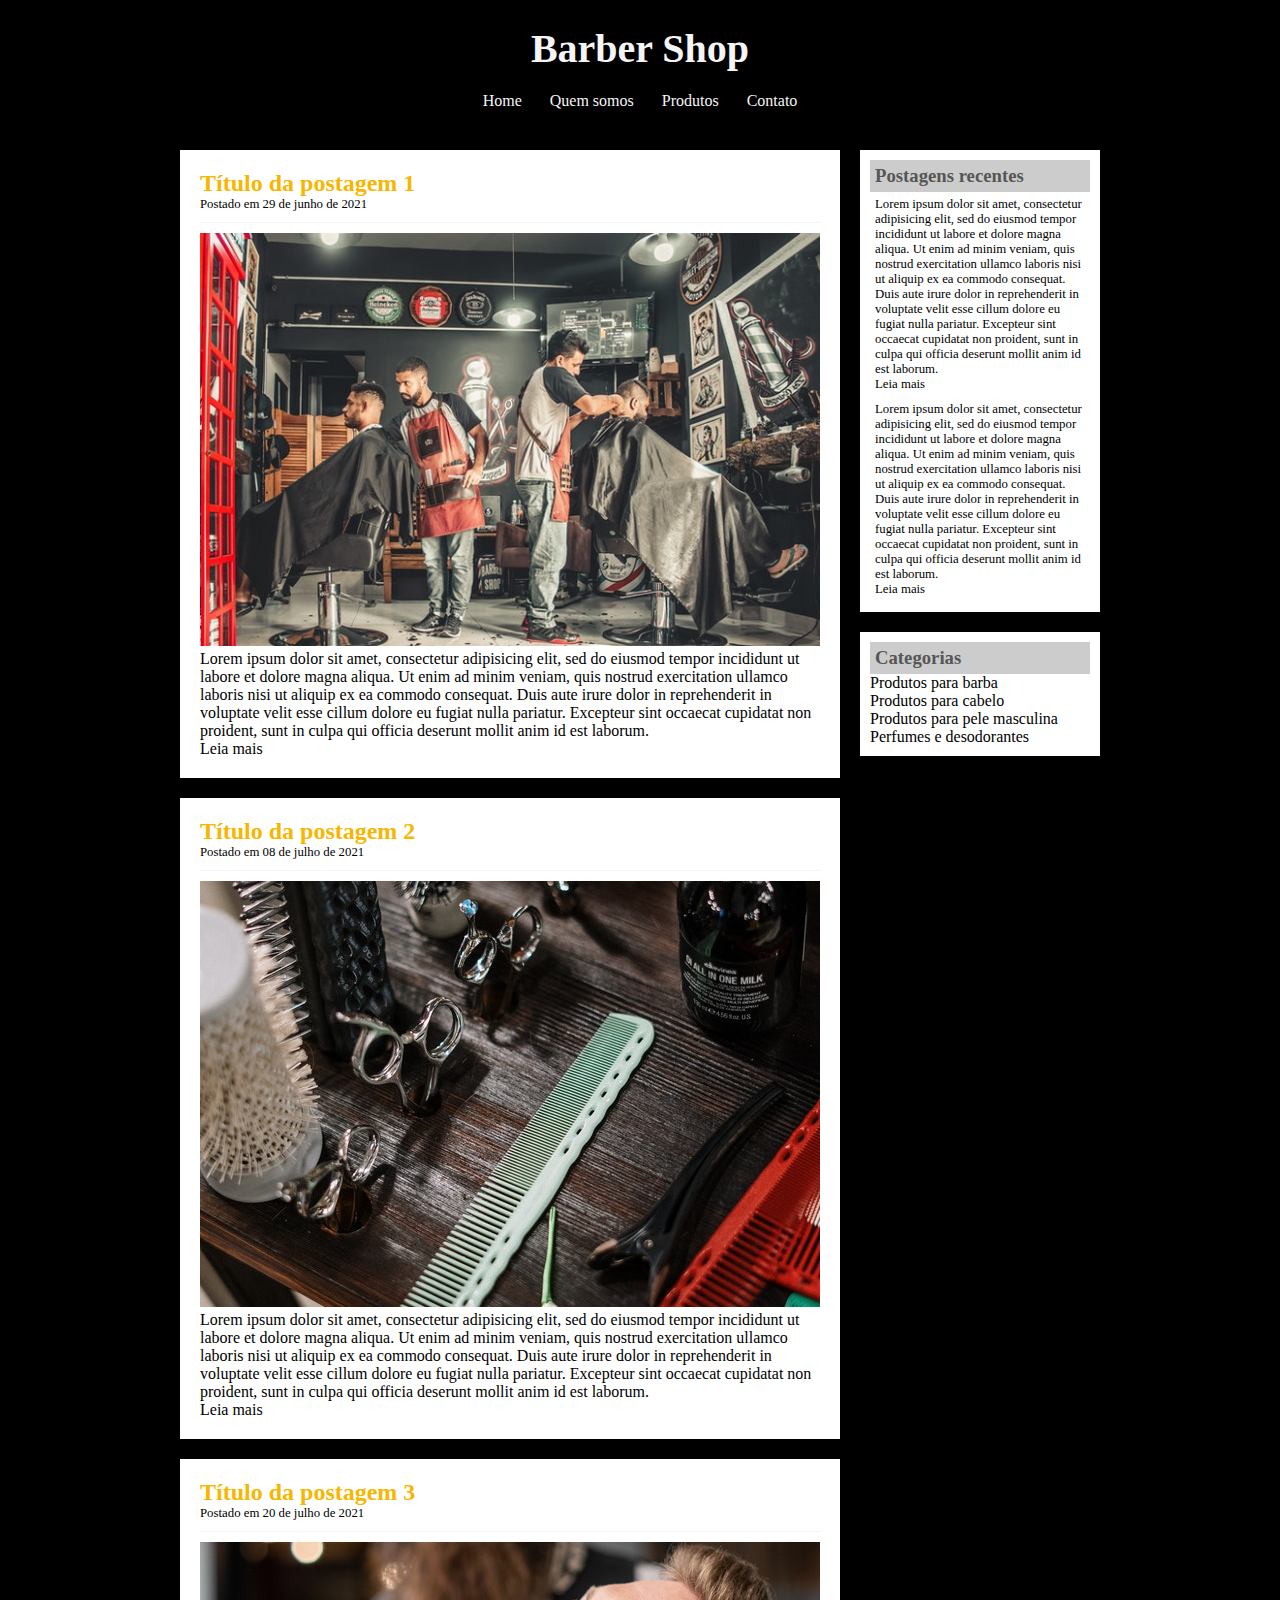
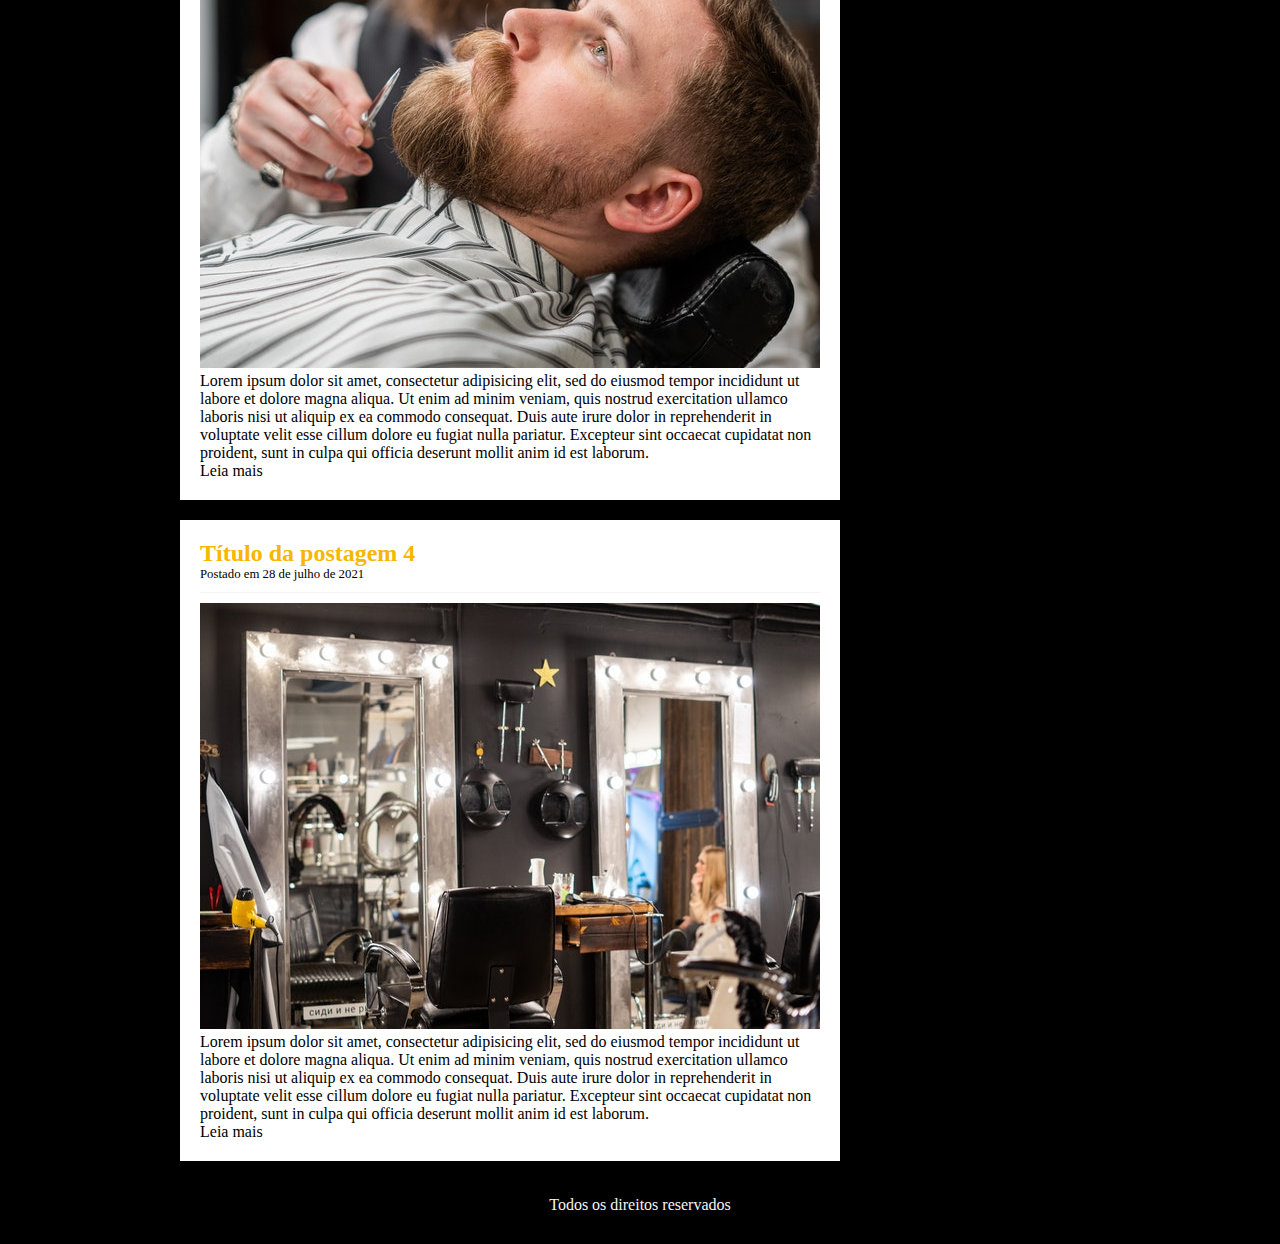
<file: index.html>
<!DOCTYPE html>
<html lang="pt-br">
    <head>
        <meta charset="UTF-8">
        <link rel="stylesheet" href="css/estilo.css">
        <meta http-equiv="X-UA-Compatible" content="IE=edge">
        <meta name="viewport" content="width=device-width, initial-scale=1.0">
        <title>Barber Shop - Seu novo visual em nossas mãos </title>
    </head>        
    <body> 

        <div id="area_cabecalho"> <!--inicio area cabecalho-->

            <div id="area_logo">
                <h1><span class="branco">Barber Shop</span></h1>
            </div>

            <div id="area_menu">   
                <a href="">Home</a>
                <a href="quemsomos.html">Quem somos</a>
                <a href="produtos.html">Produtos</a>                
                <a href="contato.html">Contato</a>
            </div>  

        </div><!--fim area cabecalho-->

        <div id="area_principal"> <!--inicio area principal--> 

            <div id="area_postagens"> <!--inicio area postagens-->

                <div class="postagem"> <!--abertura da postagem-->

                    <h2>Título da postagem 1</h2>
                    <span class="data_postagem">Postado em 29 de junho de 2021</span>

                    <img width="620px" src="imagens/barbearia1.jpg">

                    <p>
                        Lorem ipsum dolor sit amet, consectetur adipisicing elit, sed do eiusmod
                        tempor incididunt ut labore et dolore magna aliqua. Ut enim ad minim veniam,
                        quis nostrud exercitation ullamco laboris nisi ut aliquip ex ea commodo
                        consequat. Duis aute irure dolor in reprehenderit in voluptate velit esse
                        cillum dolore eu fugiat nulla pariatur. Excepteur sint occaecat cupidatat non
                        proident, sunt in culpa qui officia deserunt mollit anim id est laborum.
                    </p>
                    <a href="">Leia mais</a>                   
                </div>  <!--fim da postagem-->

                <div class="postagem"> <!--abertura da postagem-->

                    <h2>Título da postagem 2</h2>
                    <span class="data_postagem">Postado em 08 de julho de 2021</span>

                    <img width="620px" src="imagens/barbearia2.jpg">

                    <p>
                        Lorem ipsum dolor sit amet, consectetur adipisicing elit, sed do eiusmod
                        tempor incididunt ut labore et dolore magna aliqua. Ut enim ad minim veniam,
                        quis nostrud exercitation ullamco laboris nisi ut aliquip ex ea commodo
                        consequat. Duis aute irure dolor in reprehenderit in voluptate velit esse
                        cillum dolore eu fugiat nulla pariatur. Excepteur sint occaecat cupidatat non
                        proident, sunt in culpa qui officia deserunt mollit anim id est laborum.
                    </p>
                    <a href="">Leia mais</a>                   
                </div>  <!--fim da postagem-->

                <div class="postagem"> <!--abertura da postagem-->

                    <h2>Título da postagem 3</h2>
                    <span class="data_postagem">Postado em 20 de julho de 2021</span>

                    <img width="620px" src="imagens/barbearia3.jpg">

                    <p>
                        Lorem ipsum dolor sit amet, consectetur adipisicing elit, sed do eiusmod
                        tempor incididunt ut labore et dolore magna aliqua. Ut enim ad minim veniam,
                        quis nostrud exercitation ullamco laboris nisi ut aliquip ex ea commodo
                        consequat. Duis aute irure dolor in reprehenderit in voluptate velit esse
                        cillum dolore eu fugiat nulla pariatur. Excepteur sint occaecat cupidatat non
                        proident, sunt in culpa qui officia deserunt mollit anim id est laborum.
                    </p>
                    <a href="">Leia mais</a>                   
                </div>  <!--fim da postagem-->

                <div class="postagem"> <!--abertura da postagem-->

                    <h2>Título da postagem 4</h2>
                    <span class="data_postagem">Postado em 28 de julho de 2021</span>

                    <img width="620px" src="imagens/barbearia4.jpg">

                    <p>
                        Lorem ipsum dolor sit amet, consectetur adipisicing elit, sed do eiusmod
                        tempor incididunt ut labore et dolore magna aliqua. Ut enim ad minim veniam,
                        quis nostrud exercitation ullamco laboris nisi ut aliquip ex ea commodo
                        consequat. Duis aute irure dolor in reprehenderit in voluptate velit esse
                        cillum dolore eu fugiat nulla pariatur. Excepteur sint occaecat cupidatat non
                        proident, sunt in culpa qui officia deserunt mollit anim id est laborum.
                    </p>
                    <a href="">Leia mais</a>                   
                </div>  <!--fim da postagem-->

            </div><!--fim area postagens-->

            <div id="area_lateral"> <!--inicio da area de menu lateral-->

                <div class="conteudo_lateral"> <!--inicio conteudo lateral-->

                    <h3>Postagens recentes</h3>

                    <div class="postagem_lateral">
                        <p>
                            Lorem ipsum dolor sit amet, consectetur adipisicing elit, sed do eiusmod
                            tempor incididunt ut labore et dolore magna aliqua. Ut enim ad minim veniam,
                            quis nostrud exercitation ullamco laboris nisi ut aliquip ex ea commodo
                            consequat. Duis aute irure dolor in reprehenderit in voluptate velit esse
                            cillum dolore eu fugiat nulla pariatur. Excepteur sint occaecat cupidatat non
                            proident, sunt in culpa qui officia deserunt mollit anim id est laborum.
                        </p>
                        <a href="">Leia mais</a>
                    </div>


                    <div class="postagem_lateral">
                        <p>
                            Lorem ipsum dolor sit amet, consectetur adipisicing elit, sed do eiusmod
                            tempor incididunt ut labore et dolore magna aliqua. Ut enim ad minim veniam,
                            quis nostrud exercitation ullamco laboris nisi ut aliquip ex ea commodo
                            consequat. Duis aute irure dolor in reprehenderit in voluptate velit esse
                            cillum dolore eu fugiat nulla pariatur. Excepteur sint occaecat cupidatat non
                            proident, sunt in culpa qui officia deserunt mollit anim id est laborum.
                        </p>
                        <a href="">Leia mais</a>
                    </div>                    
                </div> <!--fim conteudo lateral-->

                <div class="conteudo_lateral"> <!--inicio conteudo lateral-->

                    <h3>Categorias</h3>

                    <a href="">Produtos para barba</a><br>

                    <a href="">Produtos para cabelo</a><br>

                    <a href="">Produtos para pele masculina</a><br>

                    <a href="">Perfumes e desodorantes</a><br>
                    
                </div> <!--fim conteudo lateral-->

                
            </div> <!--fim da area de menu lateral-->

            <div id="rodape">Todos os direitos reservados</div>

        </div> <!--fim area principal-->

    </body>
</html>
</file>
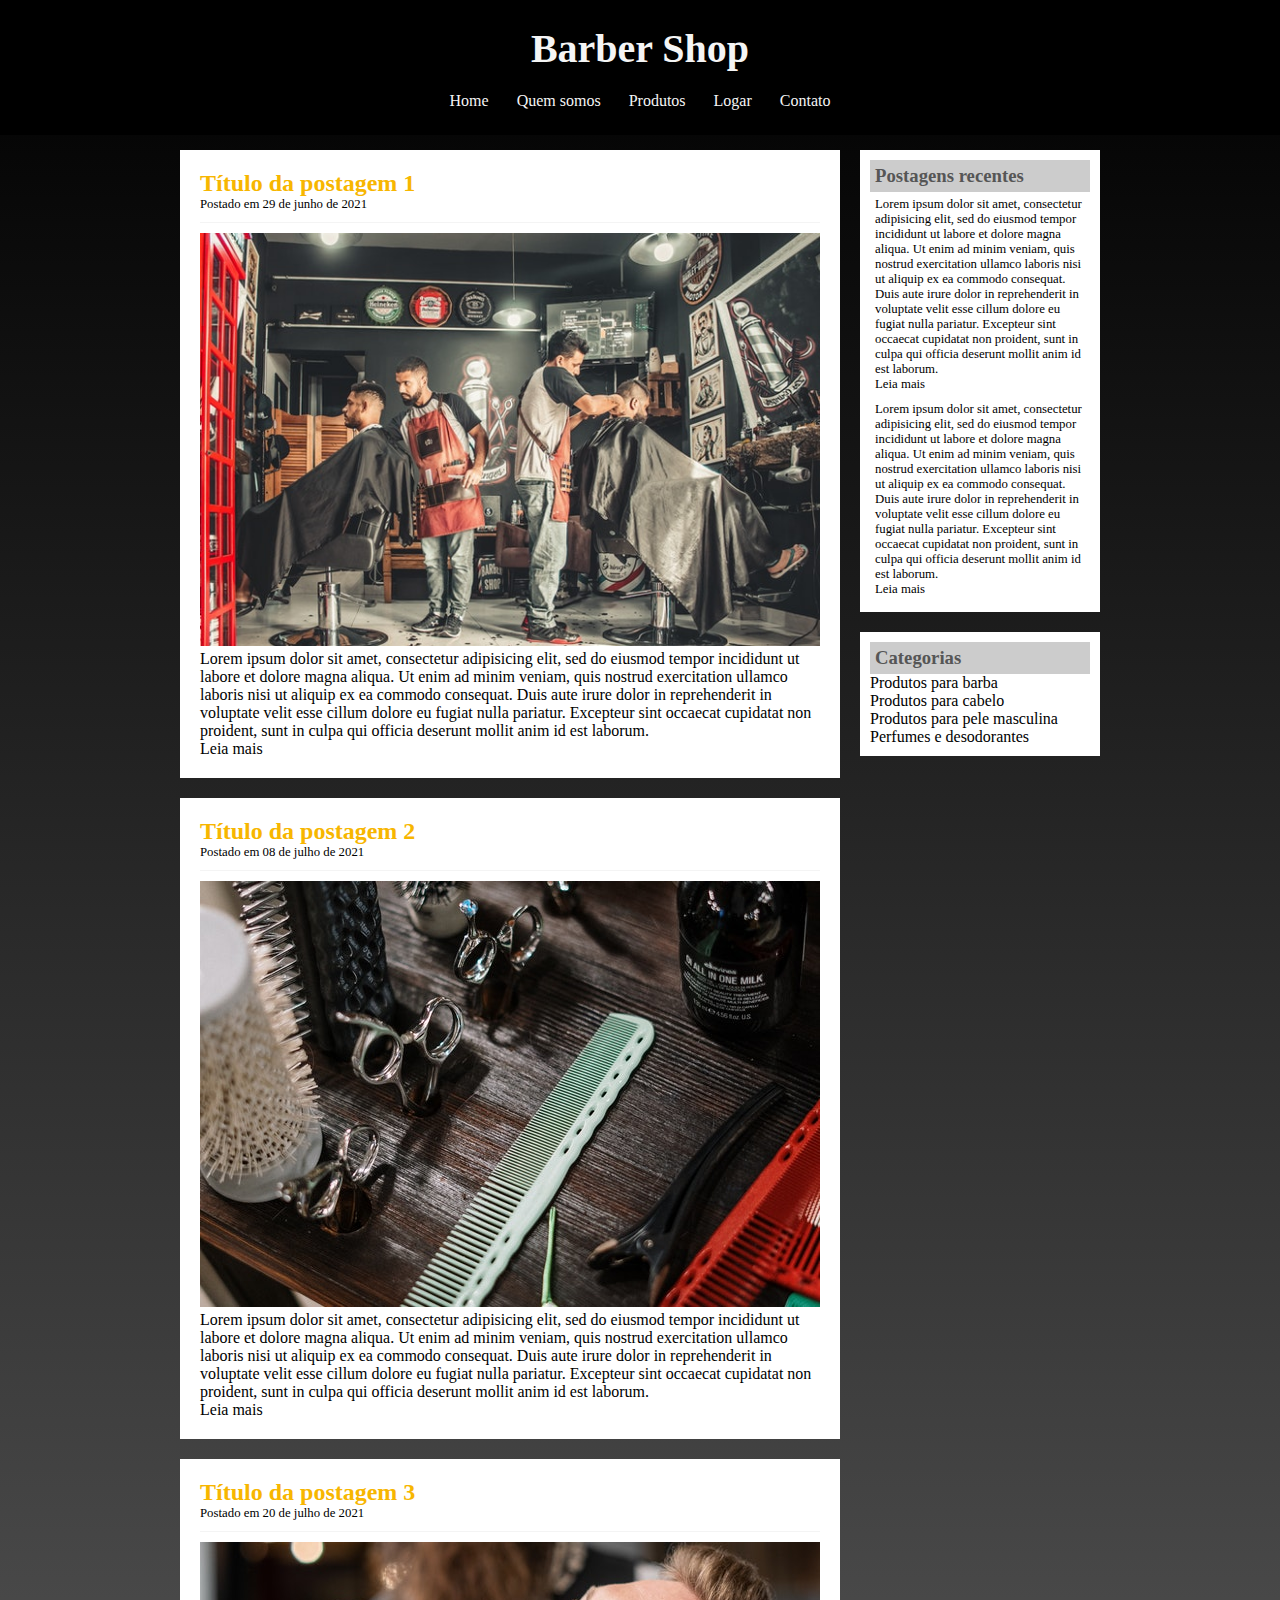
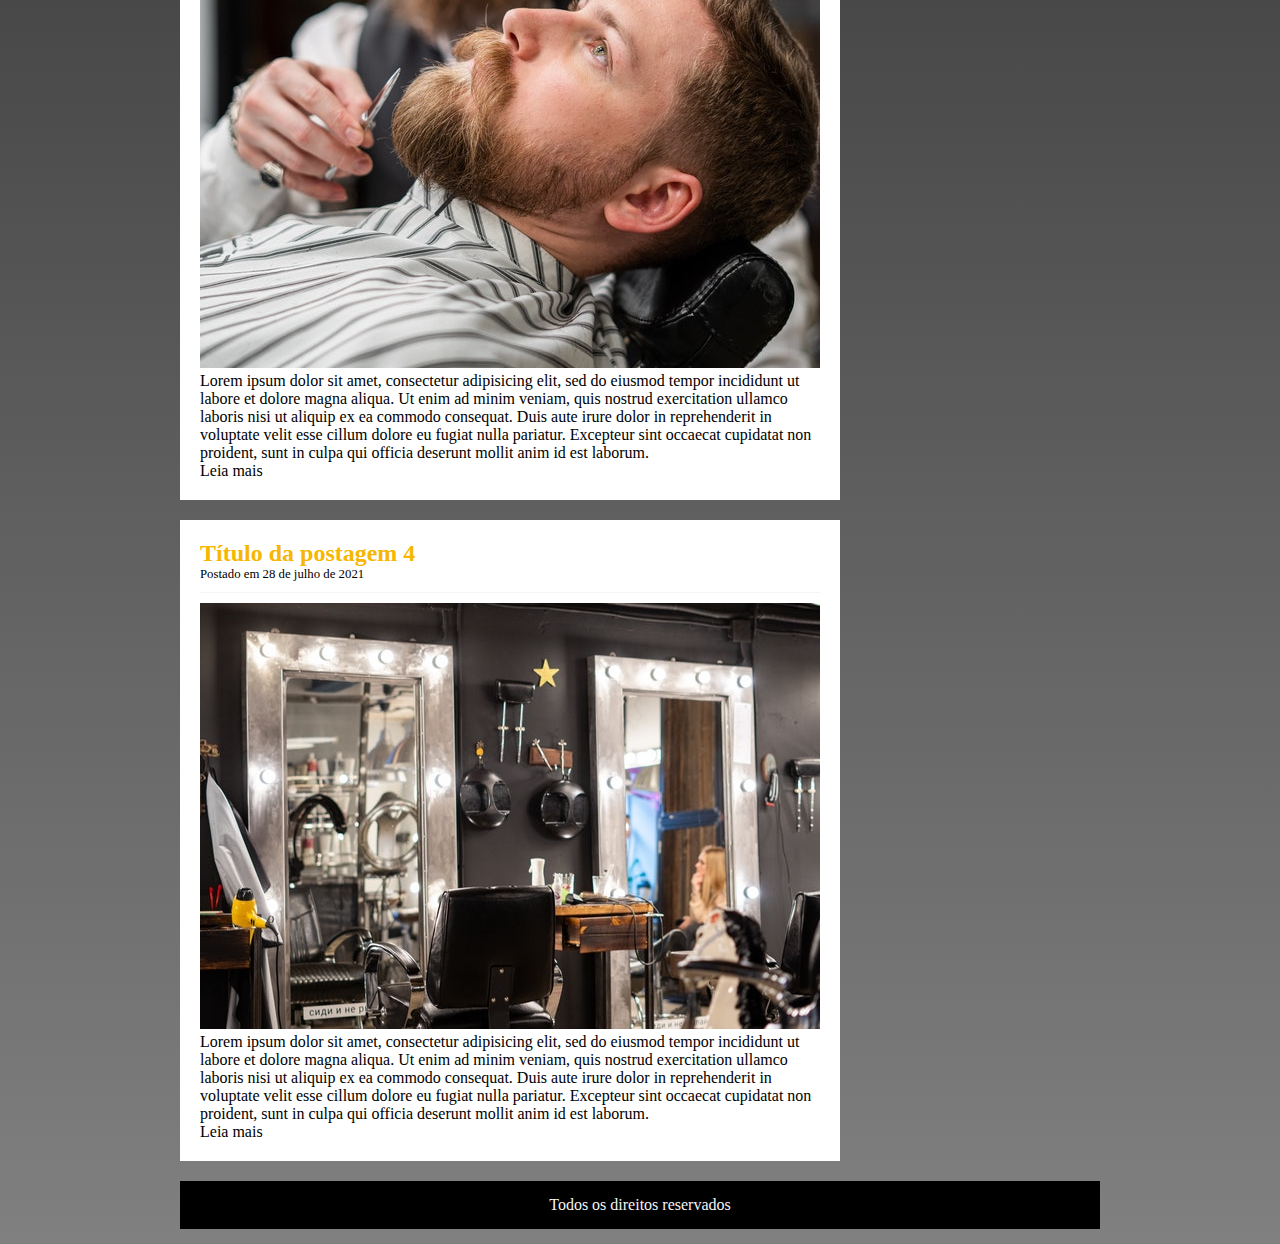
<file: barber_shop/index.html>
<!DOCTYPE html>
<html lang="pt-br">
    <head>
        <meta charset="UTF-8">
        <link rel="stylesheet" href="css/estilo.css">
        <meta http-equiv="X-UA-Compatible" content="IE=edge">
        <meta name="viewport" content="width=device-width, initial-scale=1.0">
        <title>Barber Shop - Seu novo visual em nossas mãos </title>
    </head>        
    <body> 

        <div id="area_cabecalho"> <!--inicio area cabecalho-->

            <div id="area_logo">
                <h1><span class="branco">Barber Shop</span></h1>
            </div>

            <div id="area_menu">   
                <a href="">Home</a>
                <a href="quemsomos.html">Quem somos</a>
                <a href="produtos.html">Produtos</a>
                <a href="logar.html">Logar</a>
                <a href="contato.html">Contato</a>
            </div>  

        </div><!--fim area cabecalho-->

        <div id="area_principal"> <!--inicio area principal--> 

            <div id="area_postagens"> <!--inicio area postagens-->

                <div class="postagem"> <!--abertura da postagem-->

                    <h2>Título da postagem 1</h2>
                    <span class="data_postagem">Postado em 29 de junho de 2021</span>

                    <img width="620px" src="imagens/barbearia1.jpg">

                    <p>
                        Lorem ipsum dolor sit amet, consectetur adipisicing elit, sed do eiusmod
                        tempor incididunt ut labore et dolore magna aliqua. Ut enim ad minim veniam,
                        quis nostrud exercitation ullamco laboris nisi ut aliquip ex ea commodo
                        consequat. Duis aute irure dolor in reprehenderit in voluptate velit esse
                        cillum dolore eu fugiat nulla pariatur. Excepteur sint occaecat cupidatat non
                        proident, sunt in culpa qui officia deserunt mollit anim id est laborum.
                    </p>
                    <a href="">Leia mais</a>                   
                </div>  <!--fim da postagem-->

                <div class="postagem"> <!--abertura da postagem-->

                    <h2>Título da postagem 2</h2>
                    <span class="data_postagem">Postado em 08 de julho de 2021</span>

                    <img width="620px" src="imagens/barbearia2.jpg">

                    <p>
                        Lorem ipsum dolor sit amet, consectetur adipisicing elit, sed do eiusmod
                        tempor incididunt ut labore et dolore magna aliqua. Ut enim ad minim veniam,
                        quis nostrud exercitation ullamco laboris nisi ut aliquip ex ea commodo
                        consequat. Duis aute irure dolor in reprehenderit in voluptate velit esse
                        cillum dolore eu fugiat nulla pariatur. Excepteur sint occaecat cupidatat non
                        proident, sunt in culpa qui officia deserunt mollit anim id est laborum.
                    </p>
                    <a href="">Leia mais</a>                   
                </div>  <!--fim da postagem-->

                <div class="postagem"> <!--abertura da postagem-->

                    <h2>Título da postagem 3</h2>
                    <span class="data_postagem">Postado em 20 de julho de 2021</span>

                    <img width="620px" src="imagens/barbearia3.jpg">

                    <p>
                        Lorem ipsum dolor sit amet, consectetur adipisicing elit, sed do eiusmod
                        tempor incididunt ut labore et dolore magna aliqua. Ut enim ad minim veniam,
                        quis nostrud exercitation ullamco laboris nisi ut aliquip ex ea commodo
                        consequat. Duis aute irure dolor in reprehenderit in voluptate velit esse
                        cillum dolore eu fugiat nulla pariatur. Excepteur sint occaecat cupidatat non
                        proident, sunt in culpa qui officia deserunt mollit anim id est laborum.
                    </p>
                    <a href="">Leia mais</a>                   
                </div>  <!--fim da postagem-->

                <div class="postagem"> <!--abertura da postagem-->

                    <h2>Título da postagem 4</h2>
                    <span class="data_postagem">Postado em 28 de julho de 2021</span>

                    <img width="620px" src="imagens/barbearia4.jpg">

                    <p>
                        Lorem ipsum dolor sit amet, consectetur adipisicing elit, sed do eiusmod
                        tempor incididunt ut labore et dolore magna aliqua. Ut enim ad minim veniam,
                        quis nostrud exercitation ullamco laboris nisi ut aliquip ex ea commodo
                        consequat. Duis aute irure dolor in reprehenderit in voluptate velit esse
                        cillum dolore eu fugiat nulla pariatur. Excepteur sint occaecat cupidatat non
                        proident, sunt in culpa qui officia deserunt mollit anim id est laborum.
                    </p>
                    <a href="">Leia mais</a>                   
                </div>  <!--fim da postagem-->

            </div><!--fim area postagens-->

            <div id="area_lateral"> <!--inicio da area de menu lateral-->

                <div class="conteudo_lateral"> <!--inicio conteudo lateral-->

                    <h3>Postagens recentes</h3>

                    <div class="postagem_lateral">
                        <p>
                            Lorem ipsum dolor sit amet, consectetur adipisicing elit, sed do eiusmod
                            tempor incididunt ut labore et dolore magna aliqua. Ut enim ad minim veniam,
                            quis nostrud exercitation ullamco laboris nisi ut aliquip ex ea commodo
                            consequat. Duis aute irure dolor in reprehenderit in voluptate velit esse
                            cillum dolore eu fugiat nulla pariatur. Excepteur sint occaecat cupidatat non
                            proident, sunt in culpa qui officia deserunt mollit anim id est laborum.
                        </p>
                        <a href="">Leia mais</a>
                    </div>


                    <div class="postagem_lateral">
                        <p>
                            Lorem ipsum dolor sit amet, consectetur adipisicing elit, sed do eiusmod
                            tempor incididunt ut labore et dolore magna aliqua. Ut enim ad minim veniam,
                            quis nostrud exercitation ullamco laboris nisi ut aliquip ex ea commodo
                            consequat. Duis aute irure dolor in reprehenderit in voluptate velit esse
                            cillum dolore eu fugiat nulla pariatur. Excepteur sint occaecat cupidatat non
                            proident, sunt in culpa qui officia deserunt mollit anim id est laborum.
                        </p>
                        <a href="">Leia mais</a>
                    </div>                    
                </div> <!--fim conteudo lateral-->

                <div class="conteudo_lateral"> <!--inicio conteudo lateral-->

                    <h3>Categorias</h3>

                    <a href="">Produtos para barba</a><br>

                    <a href="">Produtos para cabelo</a><br>

                    <a href="">Produtos para pele masculina</a><br>

                    <a href="">Perfumes e desodorantes</a><br>
                    
                </div> <!--fim conteudo lateral-->

                
            </div> <!--fim da area de menu lateral-->

            <div id="rodape">Todos os direitos reservados</div>

        </div> <!--fim area principal-->

    </body>
</html>
</file>
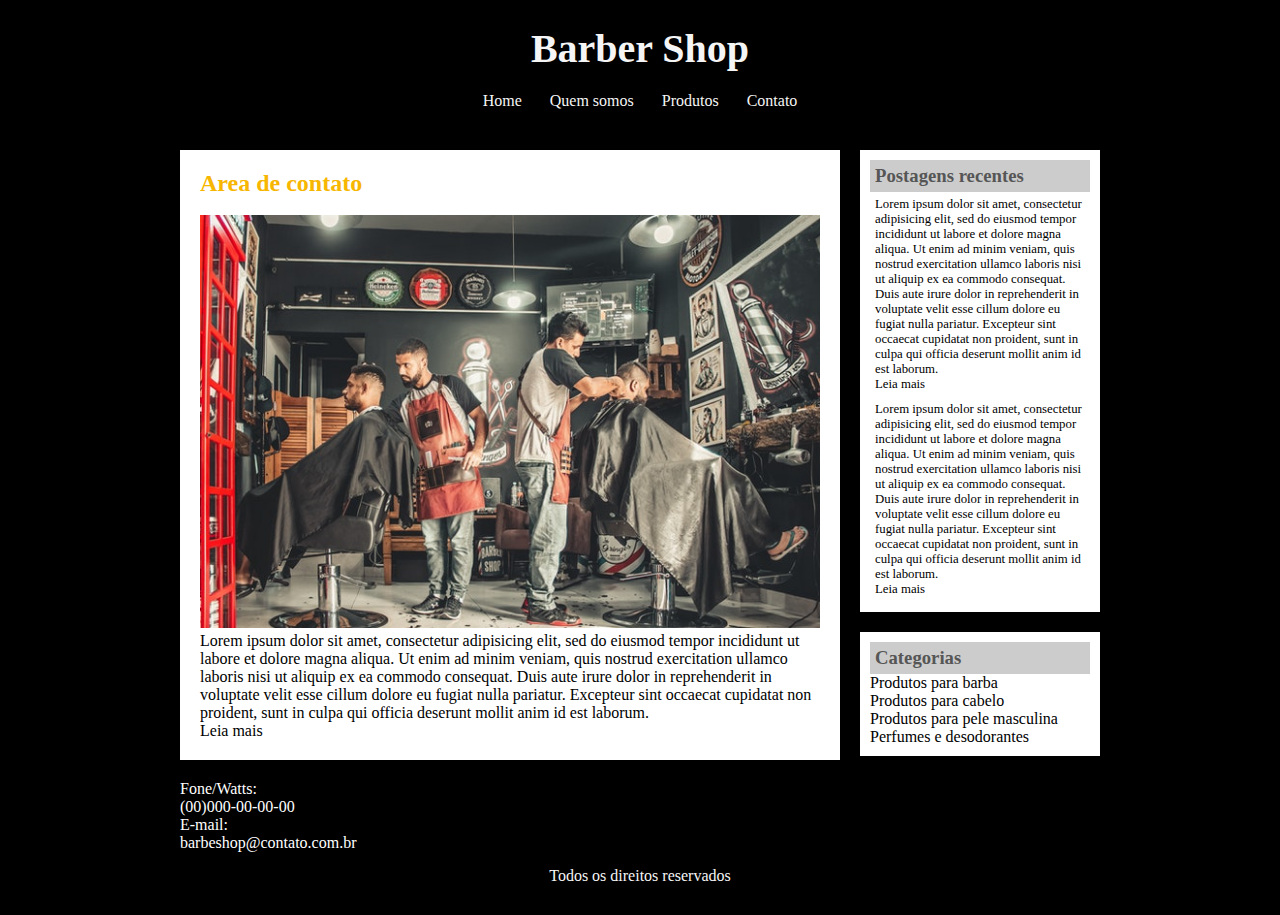
<file: contato.html>
<!DOCTYPE html>
<html lang="pt-br">
    <head>
        <meta charset="UTF-8">
        <link rel="stylesheet" href="css/estilo.css">
        <meta http-equiv="X-UA-Compatible" content="IE=edge">
        <meta name="viewport" content="width=device-width, initial-scale=1.0">
        <title>Barber Shop - Seu novo visual em nossas mãos </title>
    </head>        
    <body> 

        <div id="area_cabecalho"> <!--inicio area cabecalho-->

            <div id="area_logo">
                <h1><span class="branco">Barber Shop</span></h1>
            </div>

            <div id="area_menu">   
                <a href="index.html">Home</a>
                <a href="quemsomos.html">Quem somos</a>
                <a href="produtos.html">Produtos</a>                
                <a href="">Contato</a>
            </div>  

        </div><!--fim area cabecalho-->

        <div id="area_principal"> <!--inicio area principal--> 

            <div id="area_postagens"> <!--inicio area postagens-->

                <div class="postagem"> <!--abertura da postagem-->

                    <h2>Area de contato</h2><br>                    

                    <img width="620px" src="imagens/barbearia1.jpg">

                    <p>
                        Lorem ipsum dolor sit amet, consectetur adipisicing elit, sed do eiusmod
                        tempor incididunt ut labore et dolore magna aliqua. Ut enim ad minim veniam,
                        quis nostrud exercitation ullamco laboris nisi ut aliquip ex ea commodo
                        consequat. Duis aute irure dolor in reprehenderit in voluptate velit esse
                        cillum dolore eu fugiat nulla pariatur. Excepteur sint occaecat cupidatat non
                        proident, sunt in culpa qui officia deserunt mollit anim id est laborum.
                    </p>
                    <a href="">Leia mais</a>                   
                </div>  <!--fim da postagem-->

                    <div id="infcontato">
                        Fone/Watts:<br/>
                        (00)000-00-00-00 <br/>
                
                        E-mail:<br/>
                        barbeshop@contato.com.br
                    </div>

               
            </div><!--fim area postagens-->

            <div id="area_lateral"> <!--inicio da area de menu lateral-->

                <div class="conteudo_lateral"> <!--inicio conteudo lateral-->

                    <h3>Postagens recentes</h3>

                    <div class="postagem_lateral">
                        <p>
                            Lorem ipsum dolor sit amet, consectetur adipisicing elit, sed do eiusmod
                            tempor incididunt ut labore et dolore magna aliqua. Ut enim ad minim veniam,
                            quis nostrud exercitation ullamco laboris nisi ut aliquip ex ea commodo
                            consequat. Duis aute irure dolor in reprehenderit in voluptate velit esse
                            cillum dolore eu fugiat nulla pariatur. Excepteur sint occaecat cupidatat non
                            proident, sunt in culpa qui officia deserunt mollit anim id est laborum.
                        </p>
                        <a href="">Leia mais</a>                        
                    </div>
                    
                    <div class="postagem_lateral">
                        <p>
                            Lorem ipsum dolor sit amet, consectetur adipisicing elit, sed do eiusmod
                            tempor incididunt ut labore et dolore magna aliqua. Ut enim ad minim veniam,
                            quis nostrud exercitation ullamco laboris nisi ut aliquip ex ea commodo
                            consequat. Duis aute irure dolor in reprehenderit in voluptate velit esse
                            cillum dolore eu fugiat nulla pariatur. Excepteur sint occaecat cupidatat non
                            proident, sunt in culpa qui officia deserunt mollit anim id est laborum.
                        </p>
                        <a href="">Leia mais</a>
                    </div>                    
                </div> <!--fim conteudo lateral-->

                <div class="conteudo_lateral"> <!--inicio conteudo lateral-->

                    <h3>Categorias</h3>

                    <a href="">Produtos para barba</a><br>

                    <a href="">Produtos para cabelo</a><br>

                    <a href="">Produtos para pele masculina</a><br>

                    <a href="">Perfumes e desodorantes</a><br>
                    
                </div> <!--fim conteudo lateral-->

                
            </div> <!--fim da area de menu lateral-->

            <div id="rodape">Todos os direitos reservados</div>

        </div> <!--fim area principal-->

    </body>
</html>
</file>
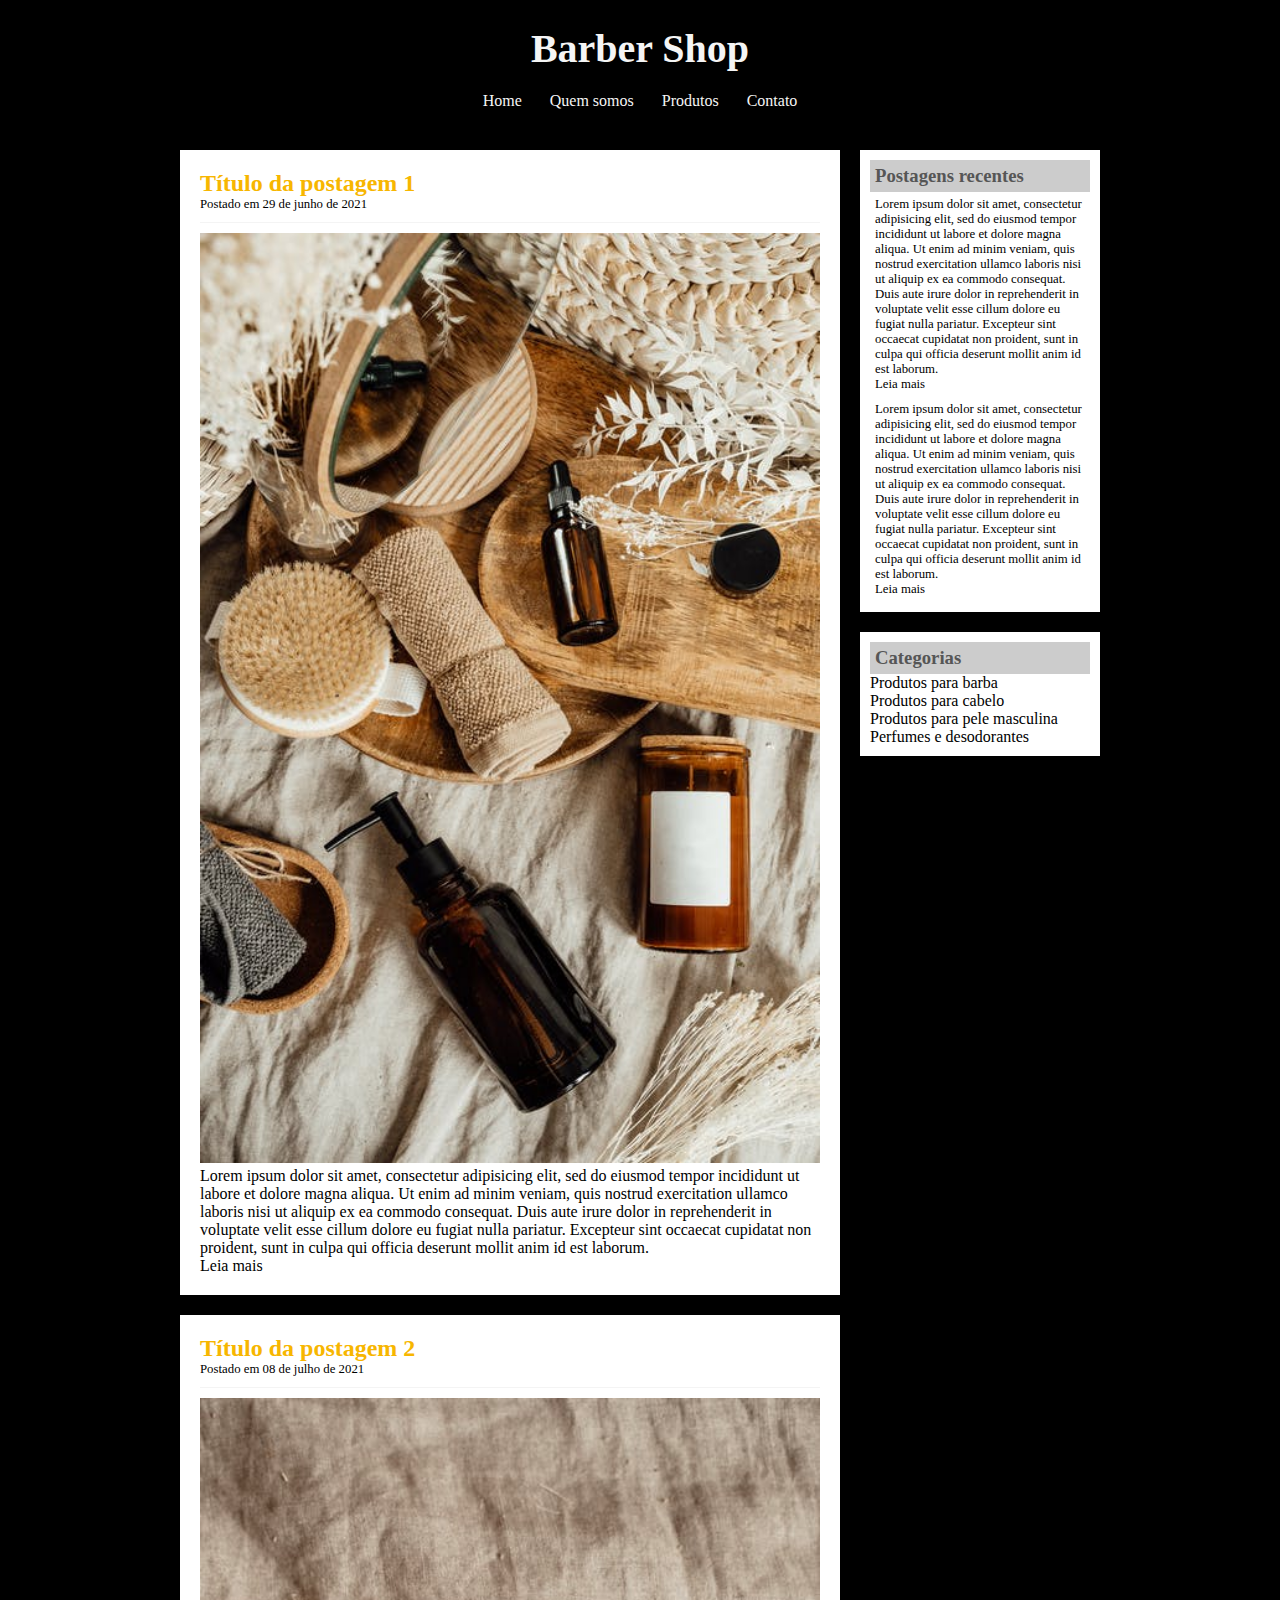
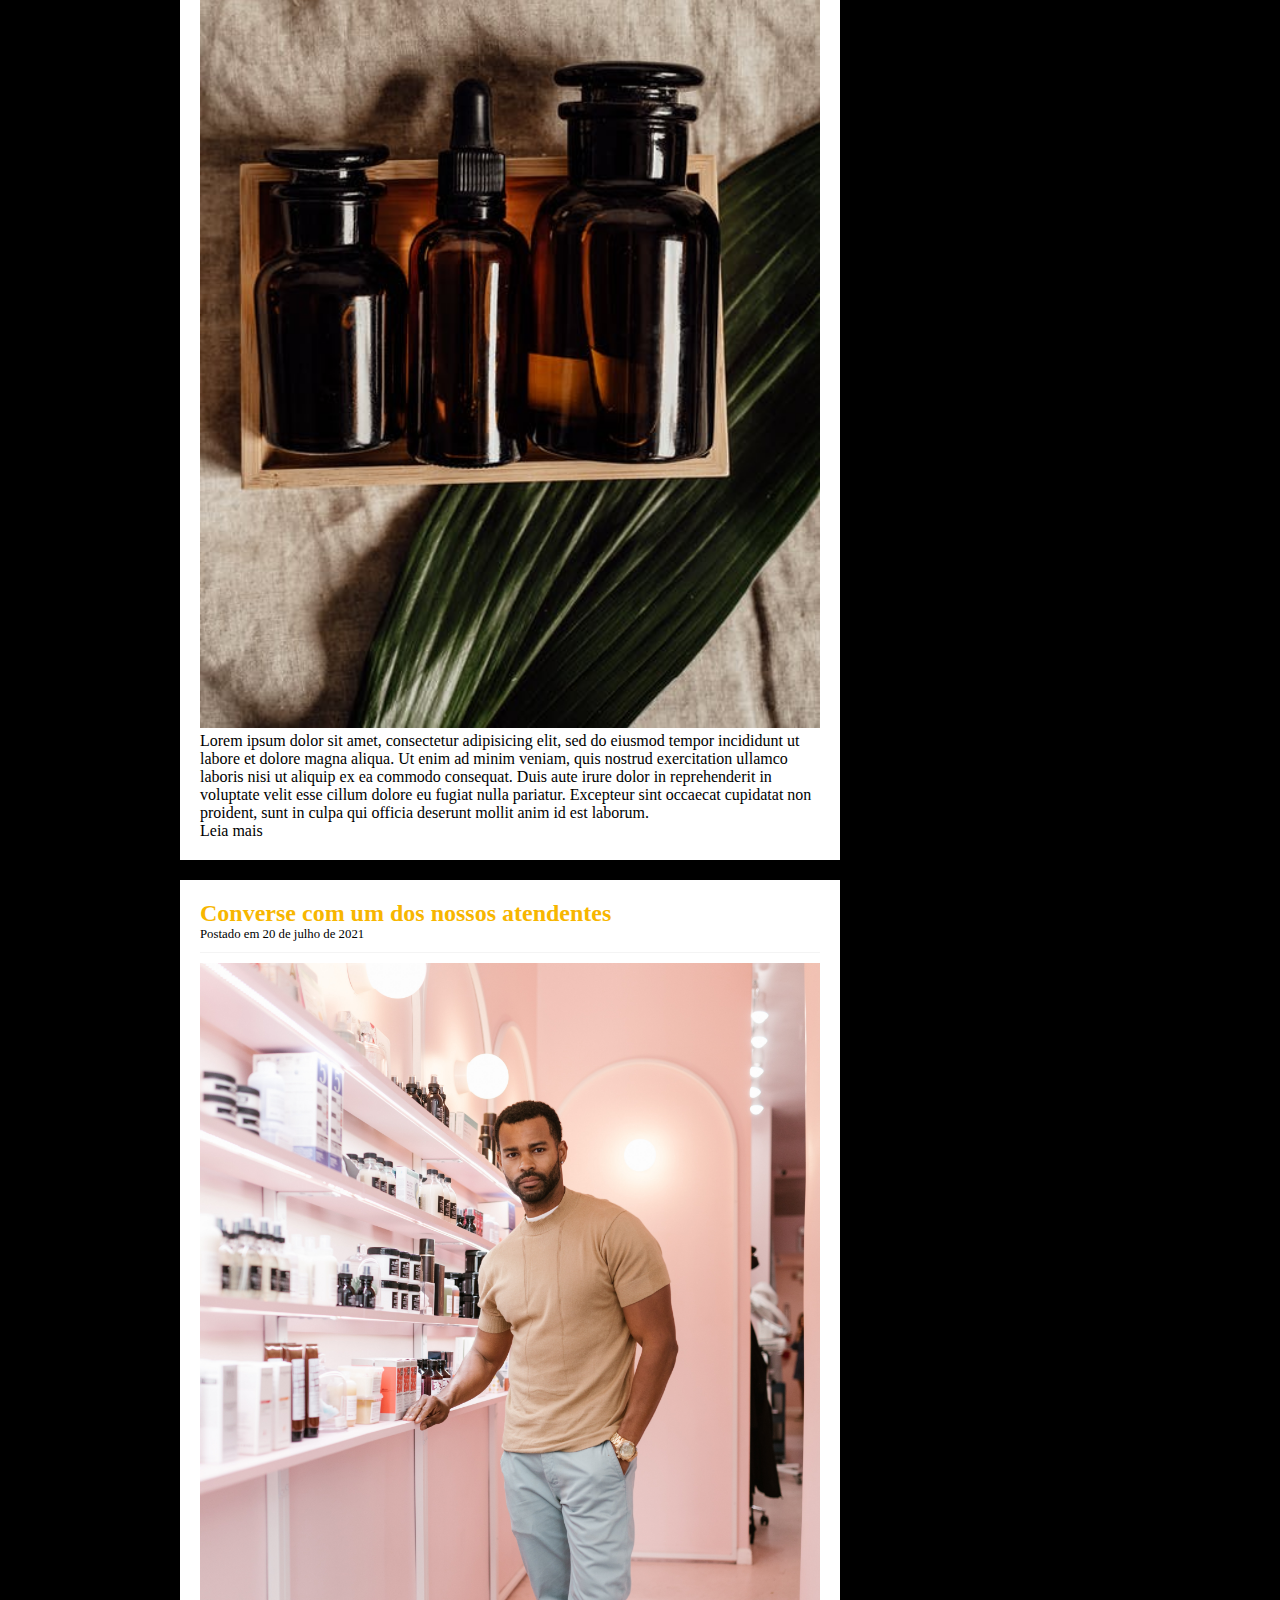
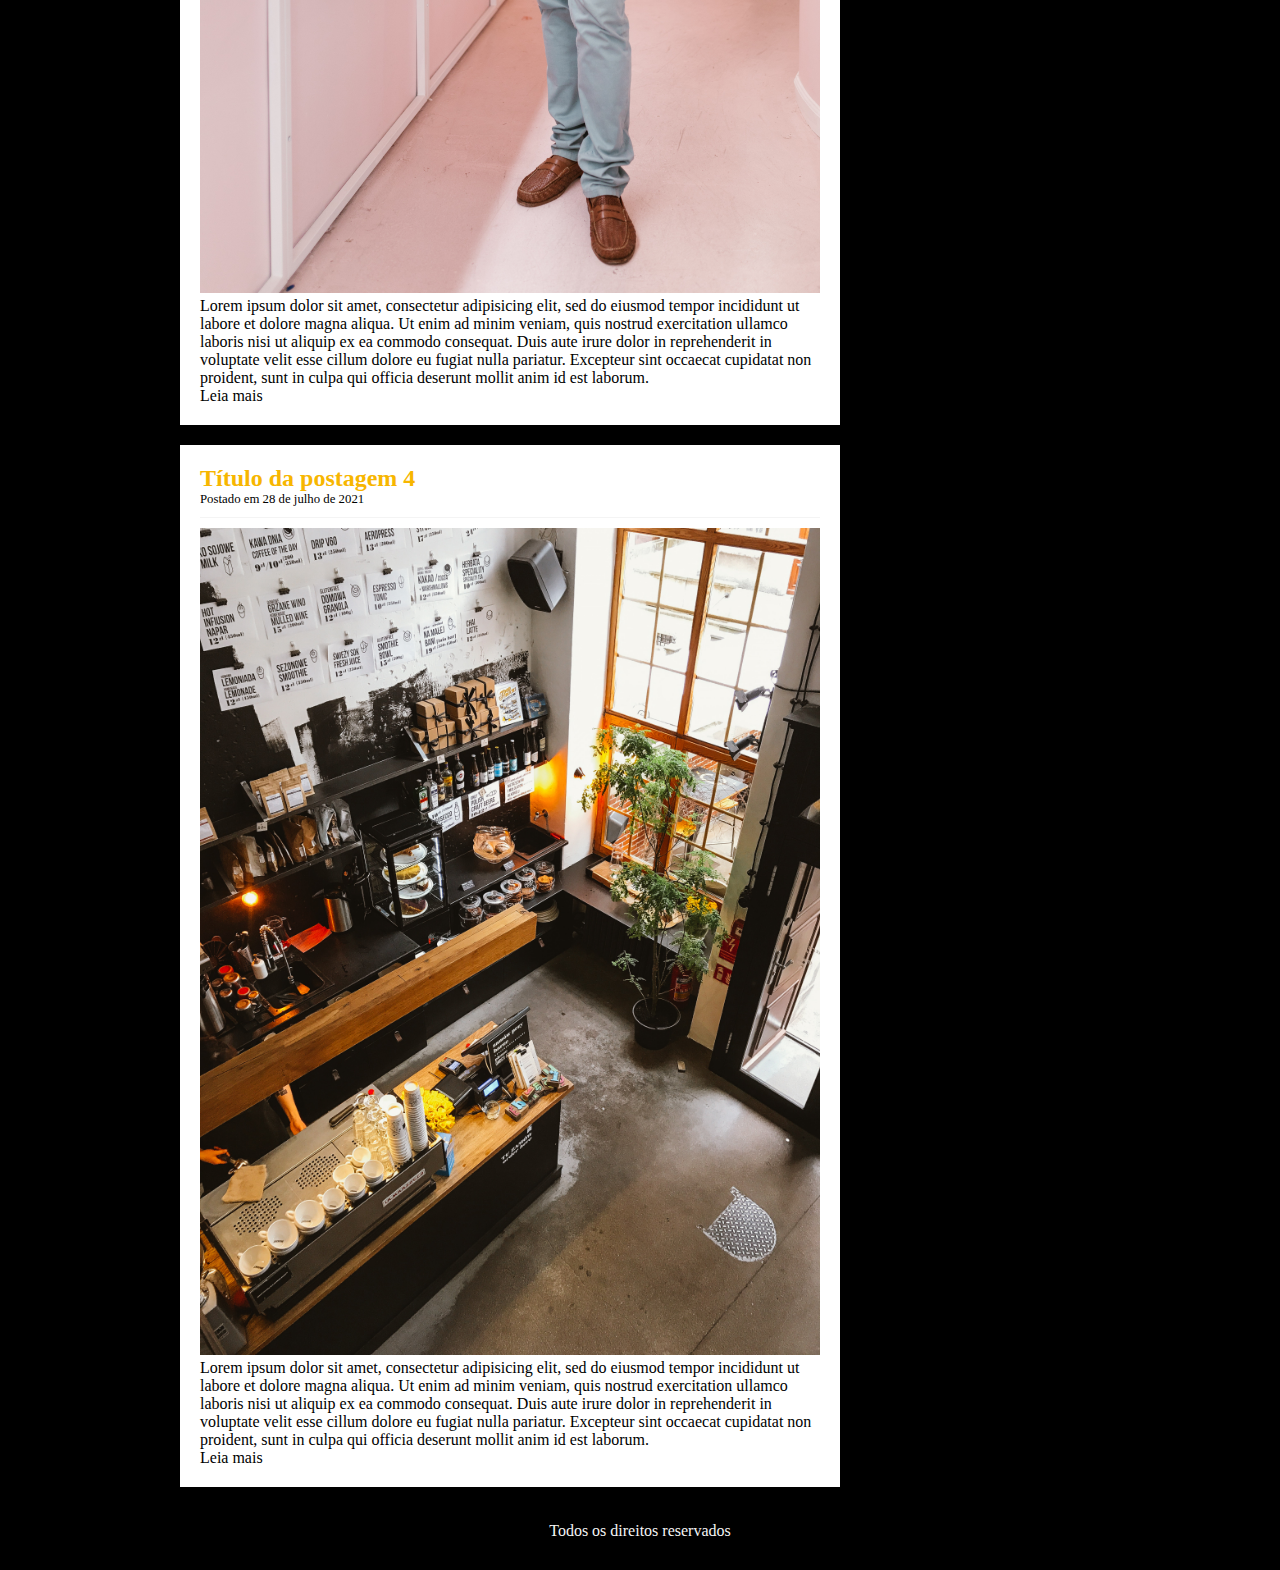
<file: produtos.html>
<!DOCTYPE html>
<html lang="pt-br">
    <head>
        <meta charset="UTF-8">
        <link rel="stylesheet" href="css/estilo.css">
        <meta http-equiv="X-UA-Compatible" content="IE=edge">
        <meta name="viewport" content="width=device-width, initial-scale=1.0">
        <title>Barber Shop - Seu novo visual em nossas mãos </title>
    </head>        
    <body> 

        <div id="area_cabecalho"> <!--inicio area cabecalho-->

            <div id="area_logo">
                <h1><span class="branco">Barber Shop</span></h1>
            </div>

            <div id="area_menu">   
                <a href="index.html">Home</a>
                <a href="quemsomos.html">Quem somos</a>
                <a href="">Produtos</a>                
                <a href="contato.html">Contato</a>
            </div>  

        </div><!--fim area cabecalho-->

        <div id="area_principal"> <!--inicio area principal--> 

            <div id="area_postagens"> <!--inicio area postagens-->

                <div class="postagem"> <!--abertura da postagem-->

                    <h2>Título da postagem 1</h2>
                    <span class="data_postagem">Postado em 29 de junho de 2021</span>

                    <img width="620px" src="imagens/kit_produtos1.jpeg">

                    <p>
                        Lorem ipsum dolor sit amet, consectetur adipisicing elit, sed do eiusmod
                        tempor incididunt ut labore et dolore magna aliqua. Ut enim ad minim veniam,
                        quis nostrud exercitation ullamco laboris nisi ut aliquip ex ea commodo
                        consequat. Duis aute irure dolor in reprehenderit in voluptate velit esse
                        cillum dolore eu fugiat nulla pariatur. Excepteur sint occaecat cupidatat non
                        proident, sunt in culpa qui officia deserunt mollit anim id est laborum.
                    </p>
                    <a href="">Leia mais</a>                   
                </div>  <!--fim da postagem-->

                <div class="postagem"> <!--abertura da postagem-->

                    <h2>Título da postagem 2</h2>
                    <span class="data_postagem">Postado em 08 de julho de 2021</span>

                    <img width="620px" src="imagens/kit_produtos2.jpeg">

                    <p>
                        Lorem ipsum dolor sit amet, consectetur adipisicing elit, sed do eiusmod
                        tempor incididunt ut labore et dolore magna aliqua. Ut enim ad minim veniam,
                        quis nostrud exercitation ullamco laboris nisi ut aliquip ex ea commodo
                        consequat. Duis aute irure dolor in reprehenderit in voluptate velit esse
                        cillum dolore eu fugiat nulla pariatur. Excepteur sint occaecat cupidatat non
                        proident, sunt in culpa qui officia deserunt mollit anim id est laborum.
                    </p>
                    <a href="">Leia mais</a>                   
                </div>  <!--fim da postagem-->

                <div class="postagem"> <!--abertura da postagem-->

                    <h2>Converse com um dos nossos atendentes</h2>
                    <span class="data_postagem">Postado em 20 de julho de 2021</span>

                    <img width="620px" src="imagens/kit_produtos3.jpeg">

                    <p>
                        Lorem ipsum dolor sit amet, consectetur adipisicing elit, sed do eiusmod
                        tempor incididunt ut labore et dolore magna aliqua. Ut enim ad minim veniam,
                        quis nostrud exercitation ullamco laboris nisi ut aliquip ex ea commodo
                        consequat. Duis aute irure dolor in reprehenderit in voluptate velit esse
                        cillum dolore eu fugiat nulla pariatur. Excepteur sint occaecat cupidatat non
                        proident, sunt in culpa qui officia deserunt mollit anim id est laborum.
                    </p>
                    <a href="">Leia mais</a>                   
                </div>  <!--fim da postagem-->

                <div class="postagem"> <!--abertura da postagem-->

                    <h2>Título da postagem 4</h2>
                    <span class="data_postagem">Postado em 28 de julho de 2021</span>

                    <img width="620px" src="imagens/kit_produtos4.jpeg">

                    <p>
                        Lorem ipsum dolor sit amet, consectetur adipisicing elit, sed do eiusmod
                        tempor incididunt ut labore et dolore magna aliqua. Ut enim ad minim veniam,
                        quis nostrud exercitation ullamco laboris nisi ut aliquip ex ea commodo
                        consequat. Duis aute irure dolor in reprehenderit in voluptate velit esse
                        cillum dolore eu fugiat nulla pariatur. Excepteur sint occaecat cupidatat non
                        proident, sunt in culpa qui officia deserunt mollit anim id est laborum.
                    </p>
                    <a href="">Leia mais</a>                   
                </div>  <!--fim da postagem-->

            </div><!--fim area postagens-->

            <div id="area_lateral"> <!--inicio da area de menu lateral-->

                <div class="conteudo_lateral"> <!--inicio conteudo lateral-->

                    <h3>Postagens recentes</h3>

                    <div class="postagem_lateral">
                        <p>
                            Lorem ipsum dolor sit amet, consectetur adipisicing elit, sed do eiusmod
                            tempor incididunt ut labore et dolore magna aliqua. Ut enim ad minim veniam,
                            quis nostrud exercitation ullamco laboris nisi ut aliquip ex ea commodo
                            consequat. Duis aute irure dolor in reprehenderit in voluptate velit esse
                            cillum dolore eu fugiat nulla pariatur. Excepteur sint occaecat cupidatat non
                            proident, sunt in culpa qui officia deserunt mollit anim id est laborum.
                        </p>
                        <a href="">Leia mais</a>
                    </div>


                    <div class="postagem_lateral">
                        <p>
                            Lorem ipsum dolor sit amet, consectetur adipisicing elit, sed do eiusmod
                            tempor incididunt ut labore et dolore magna aliqua. Ut enim ad minim veniam,
                            quis nostrud exercitation ullamco laboris nisi ut aliquip ex ea commodo
                            consequat. Duis aute irure dolor in reprehenderit in voluptate velit esse
                            cillum dolore eu fugiat nulla pariatur. Excepteur sint occaecat cupidatat non
                            proident, sunt in culpa qui officia deserunt mollit anim id est laborum.
                        </p>
                        <a href="">Leia mais</a>
                    </div>                    
                </div> <!--fim conteudo lateral-->

                <div class="conteudo_lateral"> <!--inicio conteudo lateral-->

                    <h3>Categorias</h3>

                    <a href="">Produtos para barba</a><br>

                    <a href="">Produtos para cabelo</a><br>

                    <a href="">Produtos para pele masculina</a><br>

                    <a href="">Perfumes e desodorantes</a><br>
                    
                </div> <!--fim conteudo lateral-->

                
            </div> <!--fim da area de menu lateral-->

            <div id="rodape">Todos os direitos reservados</div>

        </div> <!--fim area principal-->

    </body>
</html>
</file>
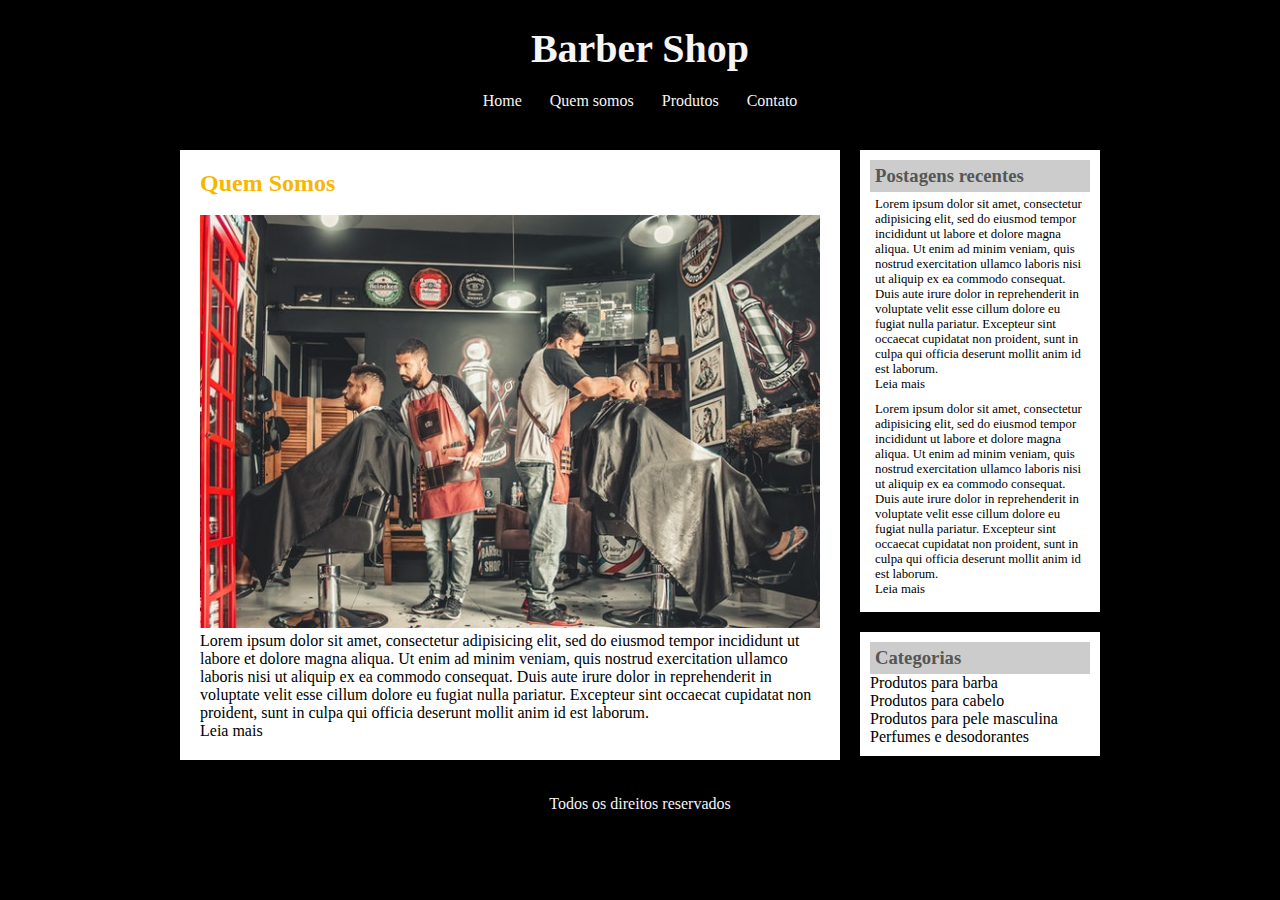
<file: quemsomos.html>
<!DOCTYPE html>
<html lang="pt-br">
    <head>
        <meta charset="UTF-8">
        <link rel="stylesheet" href="css/estilo.css">
        <meta http-equiv="X-UA-Compatible" content="IE=edge">
        <meta name="viewport" content="width=device-width, initial-scale=1.0">
        <title>Barber Shop - Seu novo visual em nossas mãos </title>
    </head>        
    <body> 

        <div id="area_cabecalho"> <!--inicio area cabecalho-->

            <div id="area_logo">
                <h1><span class="branco">Barber Shop</span></h1>
            </div>

            <div id="area_menu">   
                <a href="index.html">Home</a>
                <a href="">Quem somos</a>
                <a href="produtos.html">Produtos</a>                
                <a href="contato.html">Contato</a>
            </div>  

        </div><!--fim area cabecalho-->

        <div id="area_principal"> <!--inicio area principal--> 

            <div id="area_postagens"> <!--inicio area postagens-->

                <div class="postagem"> <!--abertura da postagem-->

                    <h2>Quem Somos</h2><br>                    

                    <img width="620px" src="imagens/barbearia1.jpg">

                    <p>
                        Lorem ipsum dolor sit amet, consectetur adipisicing elit, sed do eiusmod
                        tempor incididunt ut labore et dolore magna aliqua. Ut enim ad minim veniam,
                        quis nostrud exercitation ullamco laboris nisi ut aliquip ex ea commodo
                        consequat. Duis aute irure dolor in reprehenderit in voluptate velit esse
                        cillum dolore eu fugiat nulla pariatur. Excepteur sint occaecat cupidatat non
                        proident, sunt in culpa qui officia deserunt mollit anim id est laborum.
                    </p>
                    <a href="">Leia mais</a>                   
                </div>  <!--fim da postagem-->

               
            </div><!--fim area postagens-->

            <div id="area_lateral"> <!--inicio da area de menu lateral-->

                <div class="conteudo_lateral"> <!--inicio conteudo lateral-->

                    <h3>Postagens recentes</h3>

                    <div class="postagem_lateral">
                        <p>
                            Lorem ipsum dolor sit amet, consectetur adipisicing elit, sed do eiusmod
                            tempor incididunt ut labore et dolore magna aliqua. Ut enim ad minim veniam,
                            quis nostrud exercitation ullamco laboris nisi ut aliquip ex ea commodo
                            consequat. Duis aute irure dolor in reprehenderit in voluptate velit esse
                            cillum dolore eu fugiat nulla pariatur. Excepteur sint occaecat cupidatat non
                            proident, sunt in culpa qui officia deserunt mollit anim id est laborum.
                        </p>
                        <a href="">Leia mais</a>
                    </div>


                    <div class="postagem_lateral">
                        <p>
                            Lorem ipsum dolor sit amet, consectetur adipisicing elit, sed do eiusmod
                            tempor incididunt ut labore et dolore magna aliqua. Ut enim ad minim veniam,
                            quis nostrud exercitation ullamco laboris nisi ut aliquip ex ea commodo
                            consequat. Duis aute irure dolor in reprehenderit in voluptate velit esse
                            cillum dolore eu fugiat nulla pariatur. Excepteur sint occaecat cupidatat non
                            proident, sunt in culpa qui officia deserunt mollit anim id est laborum.
                        </p>
                        <a href="">Leia mais</a>
                    </div>                    
                </div> <!--fim conteudo lateral-->

                <div class="conteudo_lateral"> <!--inicio conteudo lateral-->

                    <h3>Categorias</h3>

                    <a href="">Produtos para barba</a><br>

                    <a href="">Produtos para cabelo</a><br>

                    <a href="">Produtos para pele masculina</a><br>

                    <a href="">Perfumes e desodorantes</a><br>
                    
                </div> <!--fim conteudo lateral-->

                
            </div> <!--fim da area de menu lateral-->

            <div id="rodape">Todos os direitos reservados</div>

        </div> <!--fim area principal-->

    </body>
</html>
</file>
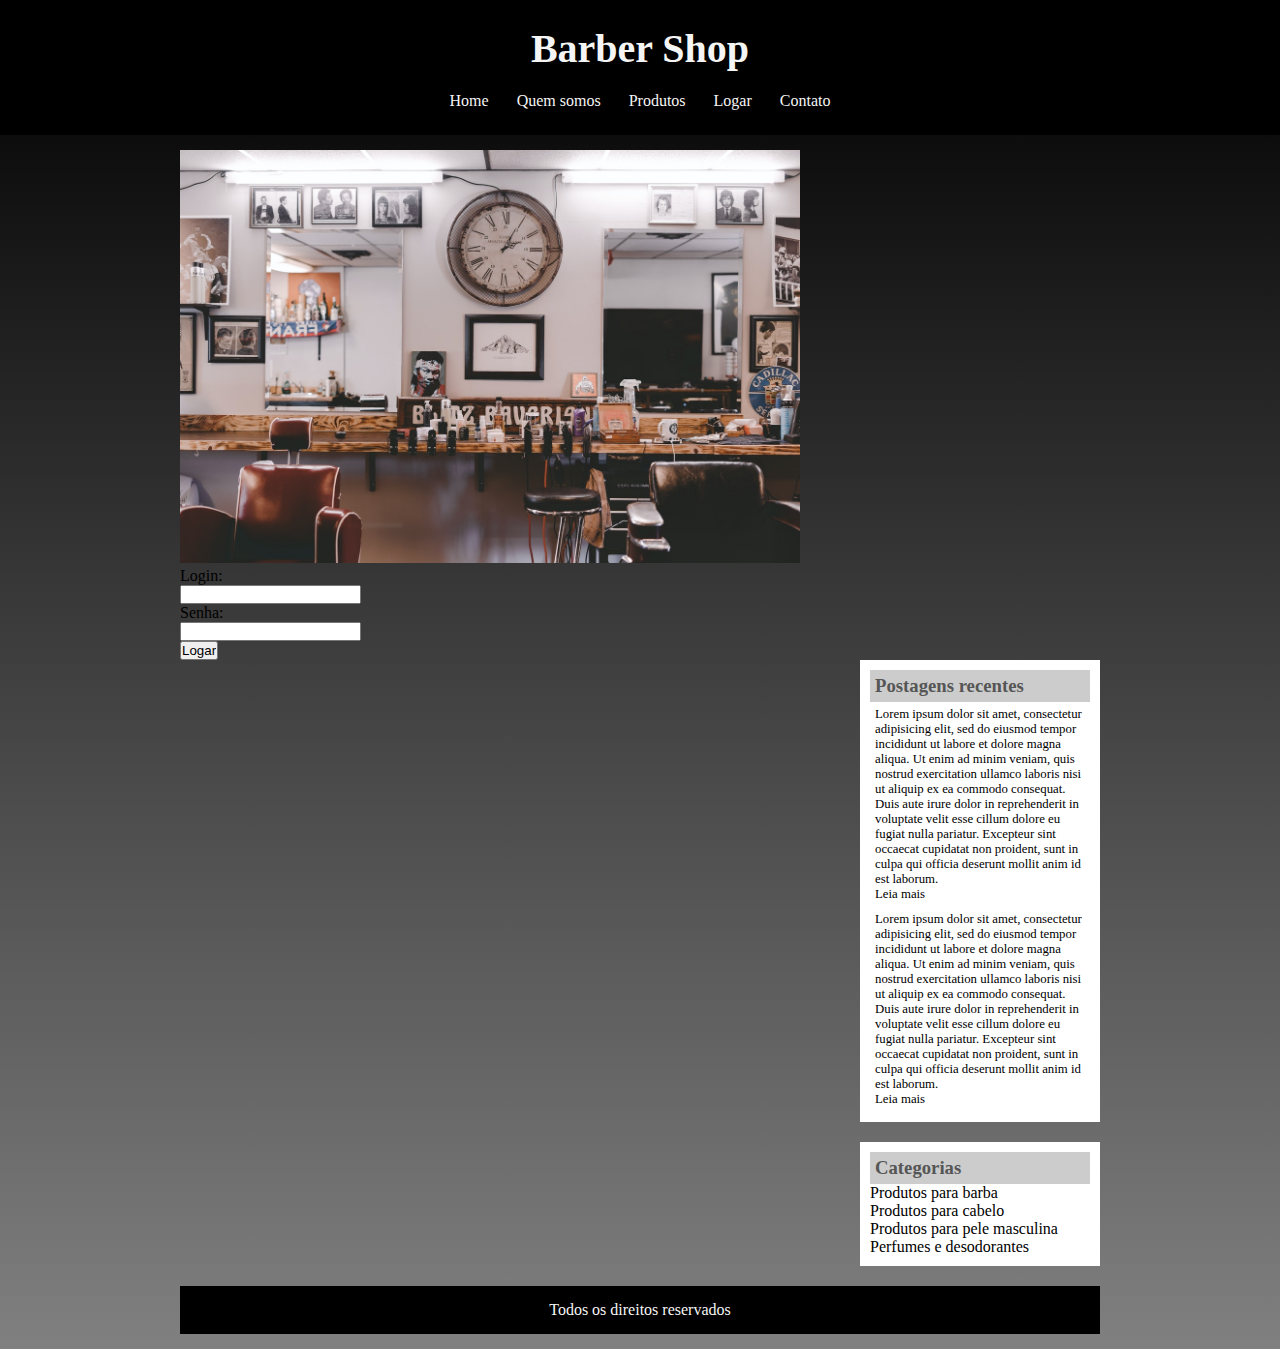
<file: barber_shop/contato.html>
<!DOCTYPE html>
<html lang="pt-br">
  <head>
    <meta charset="UTF-8" />
    <link rel="stylesheet" href="css/estilo.css" />
    <meta http-equiv="X-UA-Compatible" content="IE=edge" />
    <meta name="viewport" content="width=device-width, initial-scale=1.0" />
    <title>Barber Shop - Seu novo visual em nossas mãos</title>
  </head>
  <body>
    <div id="area_cabecalho">
      <!--inicio area cabecalho-->

      <div id="area_logo">
        <h1><span class="branco">Barber Shop</span></h1>
      </div>

      <div id="area_menu">
        <a href="">Home</a>
        <a href="quemsomos.html">Quem somos</a>
        <a href="produtos.html">Produtos</a>
        <a href="logar.html">Logar</a>
        <a href="contato.html">Contato</a>
      </div>
    </div>
    <!--fim area cabecalho-->

    <div id="area_principal">
      <!--inicio area principal-->
      <img width="620px" src="imagens/agende_horario2.jpg">

      <form id="logarse">
        Login:<br />
        <input type="text" name="login" /><br />

        Senha:<br />
        <input type="password" name="senha" /><br />

        <input type="button" value="Logar" />
      </form>

      <div id="area_lateral">
        <!--inicio da area de menu lateral-->

        <div class="conteudo_lateral">
          <!--inicio conteudo lateral-->

          <h3>Postagens recentes</h3>

          <div class="postagem_lateral">
            <p>
              Lorem ipsum dolor sit amet, consectetur adipisicing elit, sed do
              eiusmod tempor incididunt ut labore et dolore magna aliqua. Ut
              enim ad minim veniam, quis nostrud exercitation ullamco laboris
              nisi ut aliquip ex ea commodo consequat. Duis aute irure dolor in
              reprehenderit in voluptate velit esse cillum dolore eu fugiat
              nulla pariatur. Excepteur sint occaecat cupidatat non proident,
              sunt in culpa qui officia deserunt mollit anim id est laborum.
            </p>
            <a href="">Leia mais</a>
          </div>

          <div class="postagem_lateral">
            <p>
              Lorem ipsum dolor sit amet, consectetur adipisicing elit, sed do
              eiusmod tempor incididunt ut labore et dolore magna aliqua. Ut
              enim ad minim veniam, quis nostrud exercitation ullamco laboris
              nisi ut aliquip ex ea commodo consequat. Duis aute irure dolor in
              reprehenderit in voluptate velit esse cillum dolore eu fugiat
              nulla pariatur. Excepteur sint occaecat cupidatat non proident,
              sunt in culpa qui officia deserunt mollit anim id est laborum.
            </p>
            <a href="">Leia mais</a>
          </div>
        </div>
        <!--fim conteudo lateral-->

        <div class="conteudo_lateral">
          <!--inicio conteudo lateral-->

          <h3>Categorias</h3>

          <a href="">Produtos para barba</a><br />

          <a href="">Produtos para cabelo</a><br />

          <a href="">Produtos para pele masculina</a><br />

          <a href="">Perfumes e desodorantes</a><br />
        </div>
        <!--fim conteudo lateral-->
      </div>
      <!--fim da area de menu lateral-->

      <div id="rodape">Todos os direitos reservados</div>
    </div>
    <!--fim area principal-->
  </body>
</html>
</file>
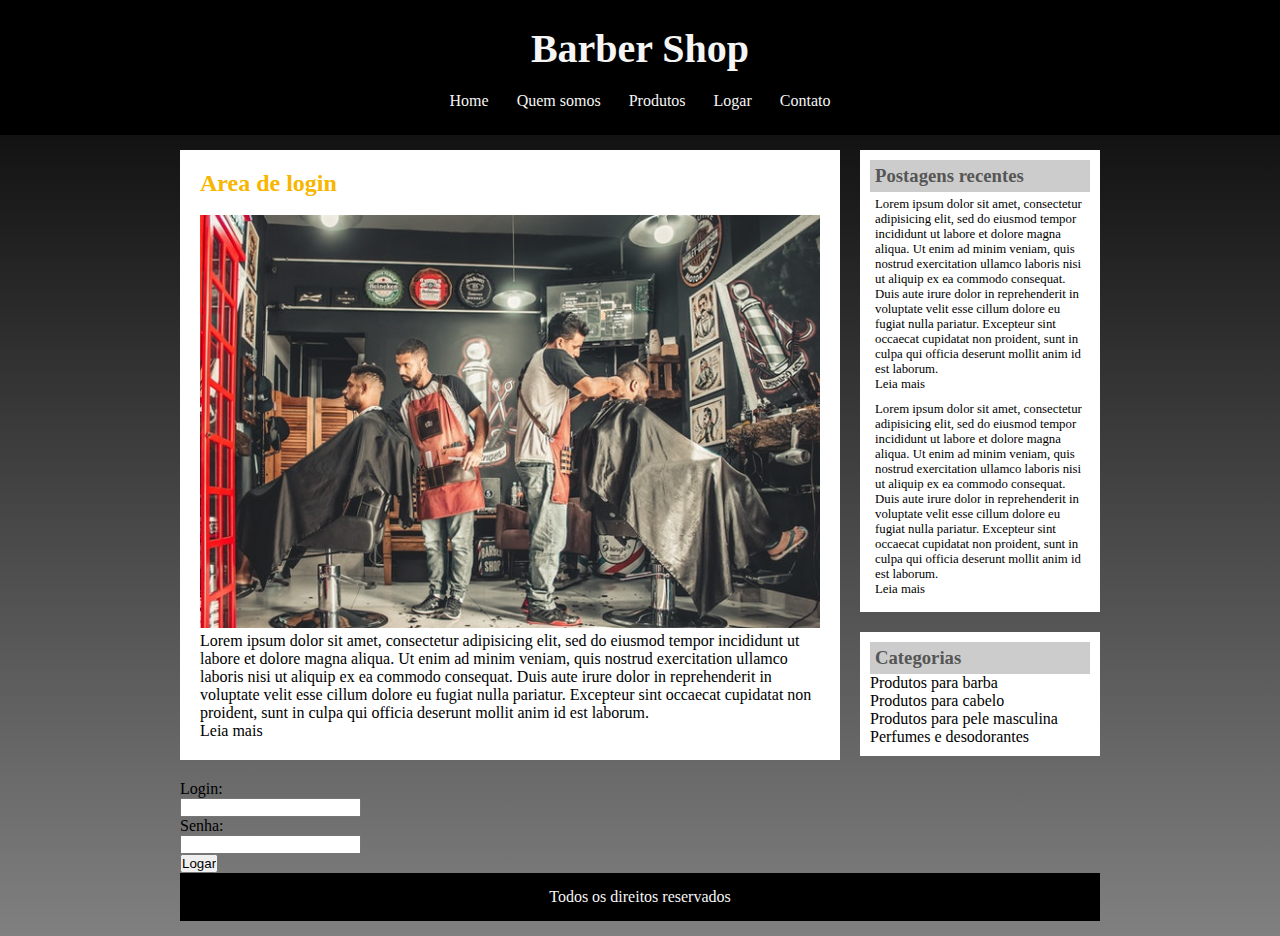
<file: barber_shop/logar.html>
<!DOCTYPE html>
<html lang="pt-br">
    <head>
        <meta charset="UTF-8">
        <link rel="stylesheet" href="css/estilo.css">
        <meta http-equiv="X-UA-Compatible" content="IE=edge">
        <meta name="viewport" content="width=device-width, initial-scale=1.0">
        <title>Barber Shop - Seu novo visual em nossas mãos </title>
    </head>        
    <body> 

        <div id="area_cabecalho"> <!--inicio area cabecalho-->

            <div id="area_logo">
                <h1><span class="branco">Barber Shop</span></h1>
            </div>

            <div id="area_menu">   
                <a href="index.html">Home</a>
                <a href="quemsomos.html">Quem somos</a>
                <a href="produtos.html">Produtos</a>
                <a href="">Logar</a>
                <a href="contato.html">Contato</a>
            </div>  

        </div><!--fim area cabecalho-->

        <div id="area_principal"> <!--inicio area principal--> 

            <div id="area_postagens"> <!--inicio area postagens-->

                <div class="postagem"> <!--abertura da postagem-->

                    <h2>Area de login</h2><br>                    

                    <img width="620px" src="imagens/barbearia1.jpg">

                    <p>
                        Lorem ipsum dolor sit amet, consectetur adipisicing elit, sed do eiusmod
                        tempor incididunt ut labore et dolore magna aliqua. Ut enim ad minim veniam,
                        quis nostrud exercitation ullamco laboris nisi ut aliquip ex ea commodo
                        consequat. Duis aute irure dolor in reprehenderit in voluptate velit esse
                        cillum dolore eu fugiat nulla pariatur. Excepteur sint occaecat cupidatat non
                        proident, sunt in culpa qui officia deserunt mollit anim id est laborum.
                    </p>
                    <a href="">Leia mais</a>                   
                </div>  <!--fim da postagem-->

                      <form id="logarse">
                        Login:<br />
                        <input type="text" name="login" /><br />
                
                        Senha:<br />
                        <input type="password" name="senha" /><br />
                
                        <input type="button" value="Logar" />
                      </form>

               
            </div><!--fim area postagens-->

            <div id="area_lateral"> <!--inicio da area de menu lateral-->

                <div class="conteudo_lateral"> <!--inicio conteudo lateral-->

                    <h3>Postagens recentes</h3>

                    <div class="postagem_lateral">
                        <p>
                            Lorem ipsum dolor sit amet, consectetur adipisicing elit, sed do eiusmod
                            tempor incididunt ut labore et dolore magna aliqua. Ut enim ad minim veniam,
                            quis nostrud exercitation ullamco laboris nisi ut aliquip ex ea commodo
                            consequat. Duis aute irure dolor in reprehenderit in voluptate velit esse
                            cillum dolore eu fugiat nulla pariatur. Excepteur sint occaecat cupidatat non
                            proident, sunt in culpa qui officia deserunt mollit anim id est laborum.
                        </p>
                        <a href="">Leia mais</a>                        
                    </div>
                    
                    <div class="postagem_lateral">
                        <p>
                            Lorem ipsum dolor sit amet, consectetur adipisicing elit, sed do eiusmod
                            tempor incididunt ut labore et dolore magna aliqua. Ut enim ad minim veniam,
                            quis nostrud exercitation ullamco laboris nisi ut aliquip ex ea commodo
                            consequat. Duis aute irure dolor in reprehenderit in voluptate velit esse
                            cillum dolore eu fugiat nulla pariatur. Excepteur sint occaecat cupidatat non
                            proident, sunt in culpa qui officia deserunt mollit anim id est laborum.
                        </p>
                        <a href="">Leia mais</a>
                    </div>                    
                </div> <!--fim conteudo lateral-->

                <div class="conteudo_lateral"> <!--inicio conteudo lateral-->

                    <h3>Categorias</h3>

                    <a href="">Produtos para barba</a><br>

                    <a href="">Produtos para cabelo</a><br>

                    <a href="">Produtos para pele masculina</a><br>

                    <a href="">Perfumes e desodorantes</a><br>
                    
                </div> <!--fim conteudo lateral-->

                
            </div> <!--fim da area de menu lateral-->

            <div id="rodape">Todos os direitos reservados</div>

        </div> <!--fim area principal-->

    </body>
</html>
</file>
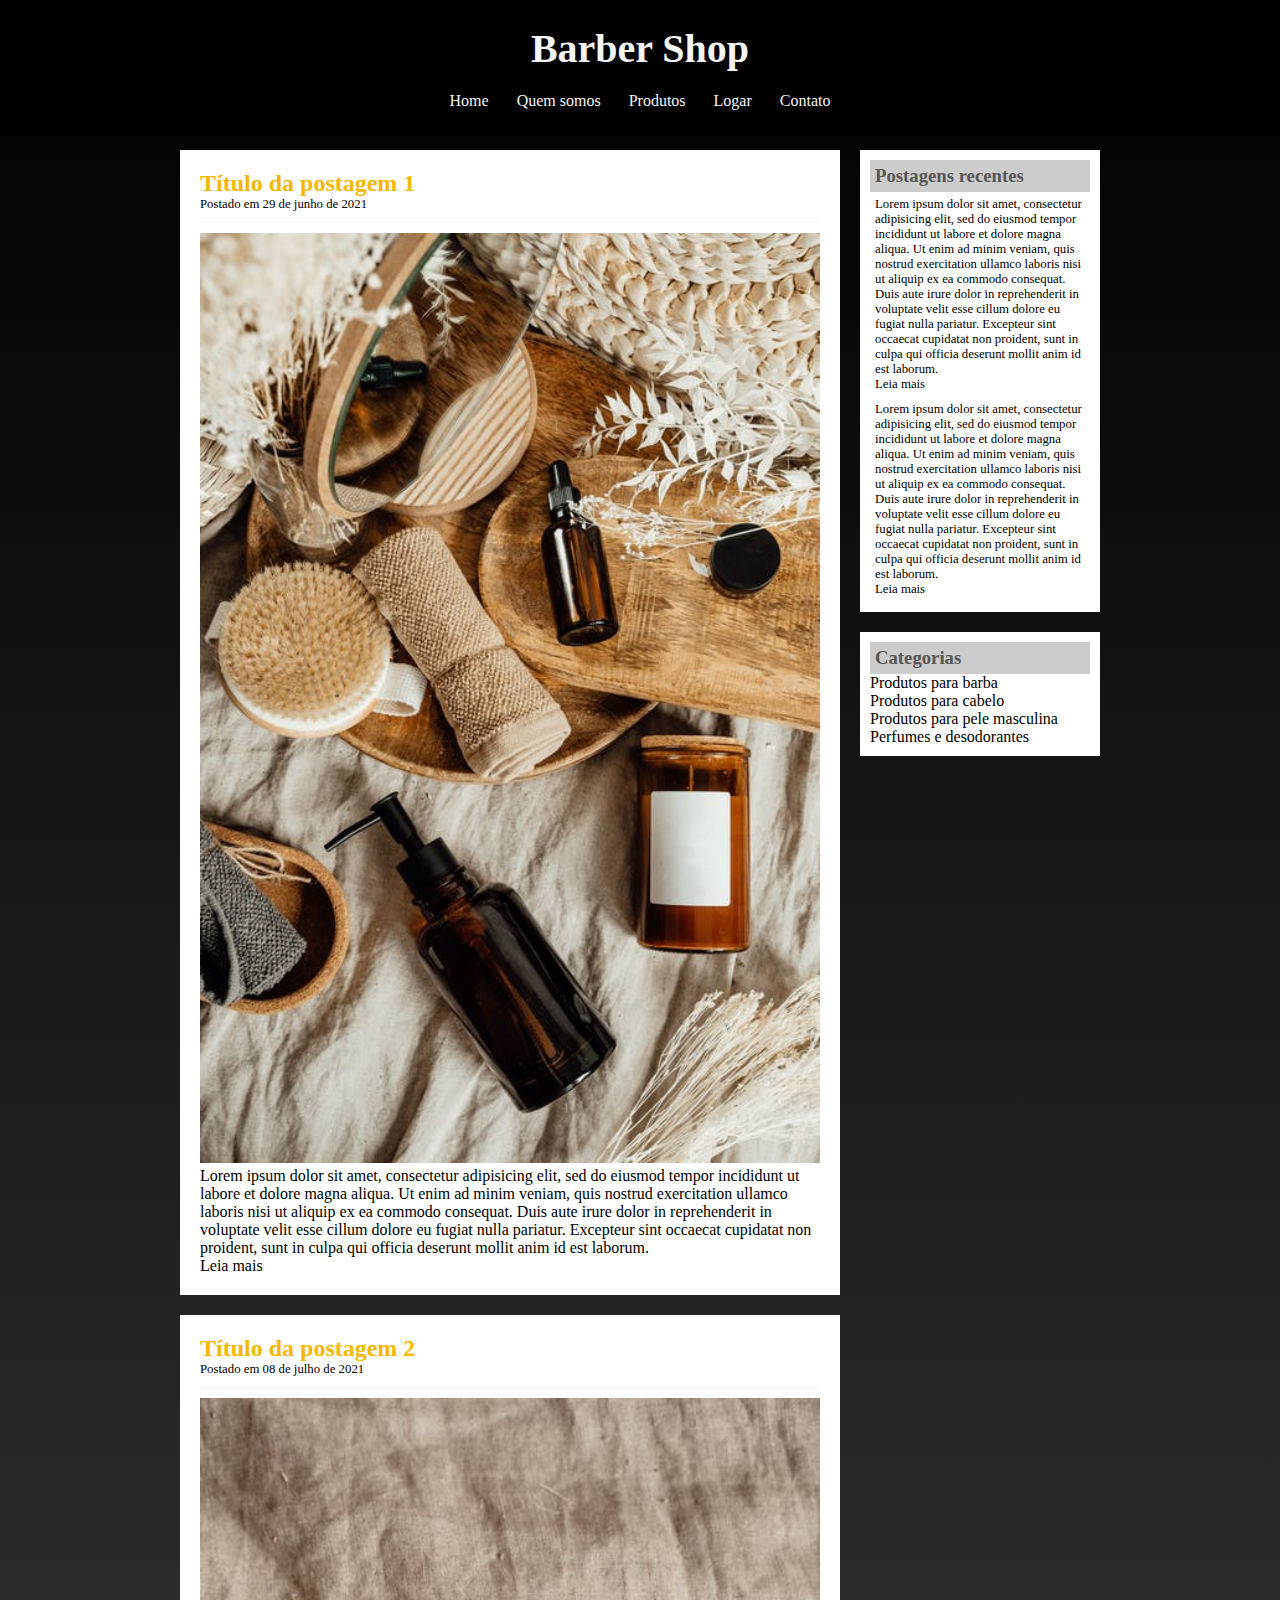
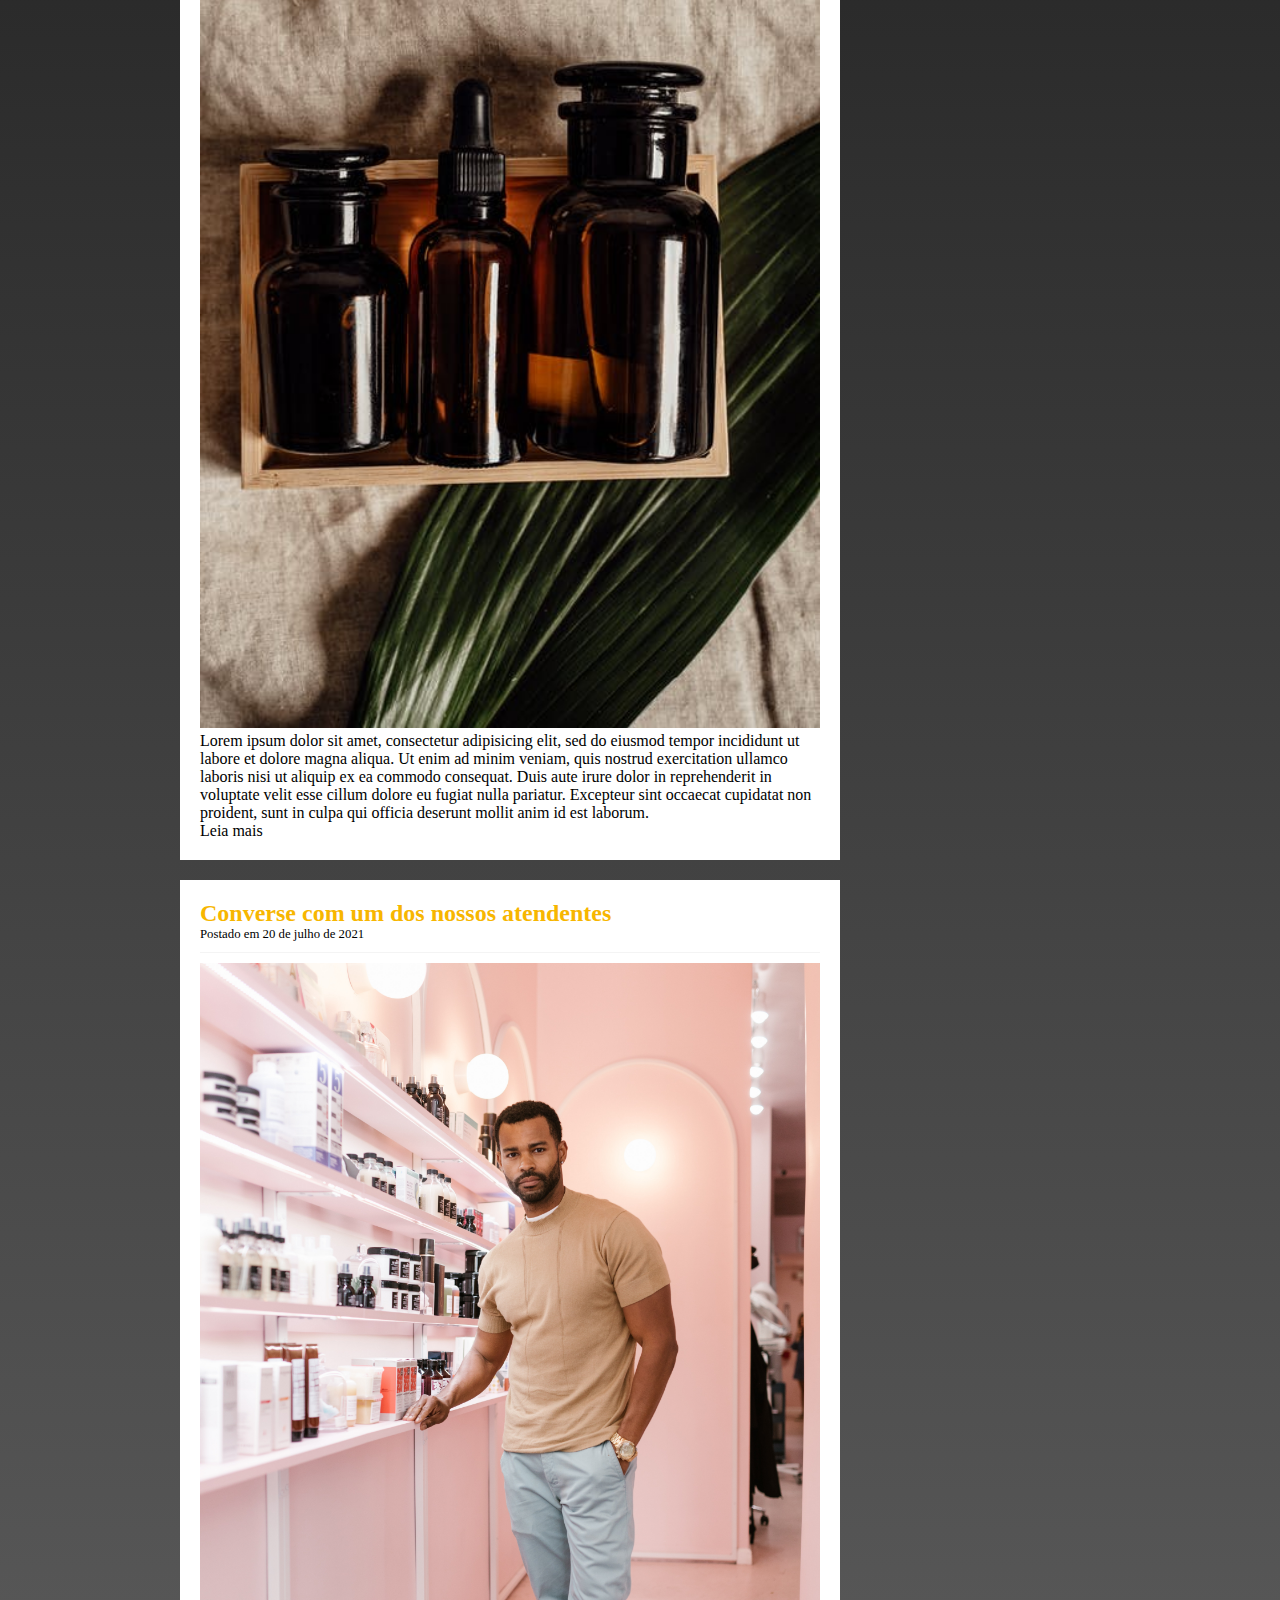
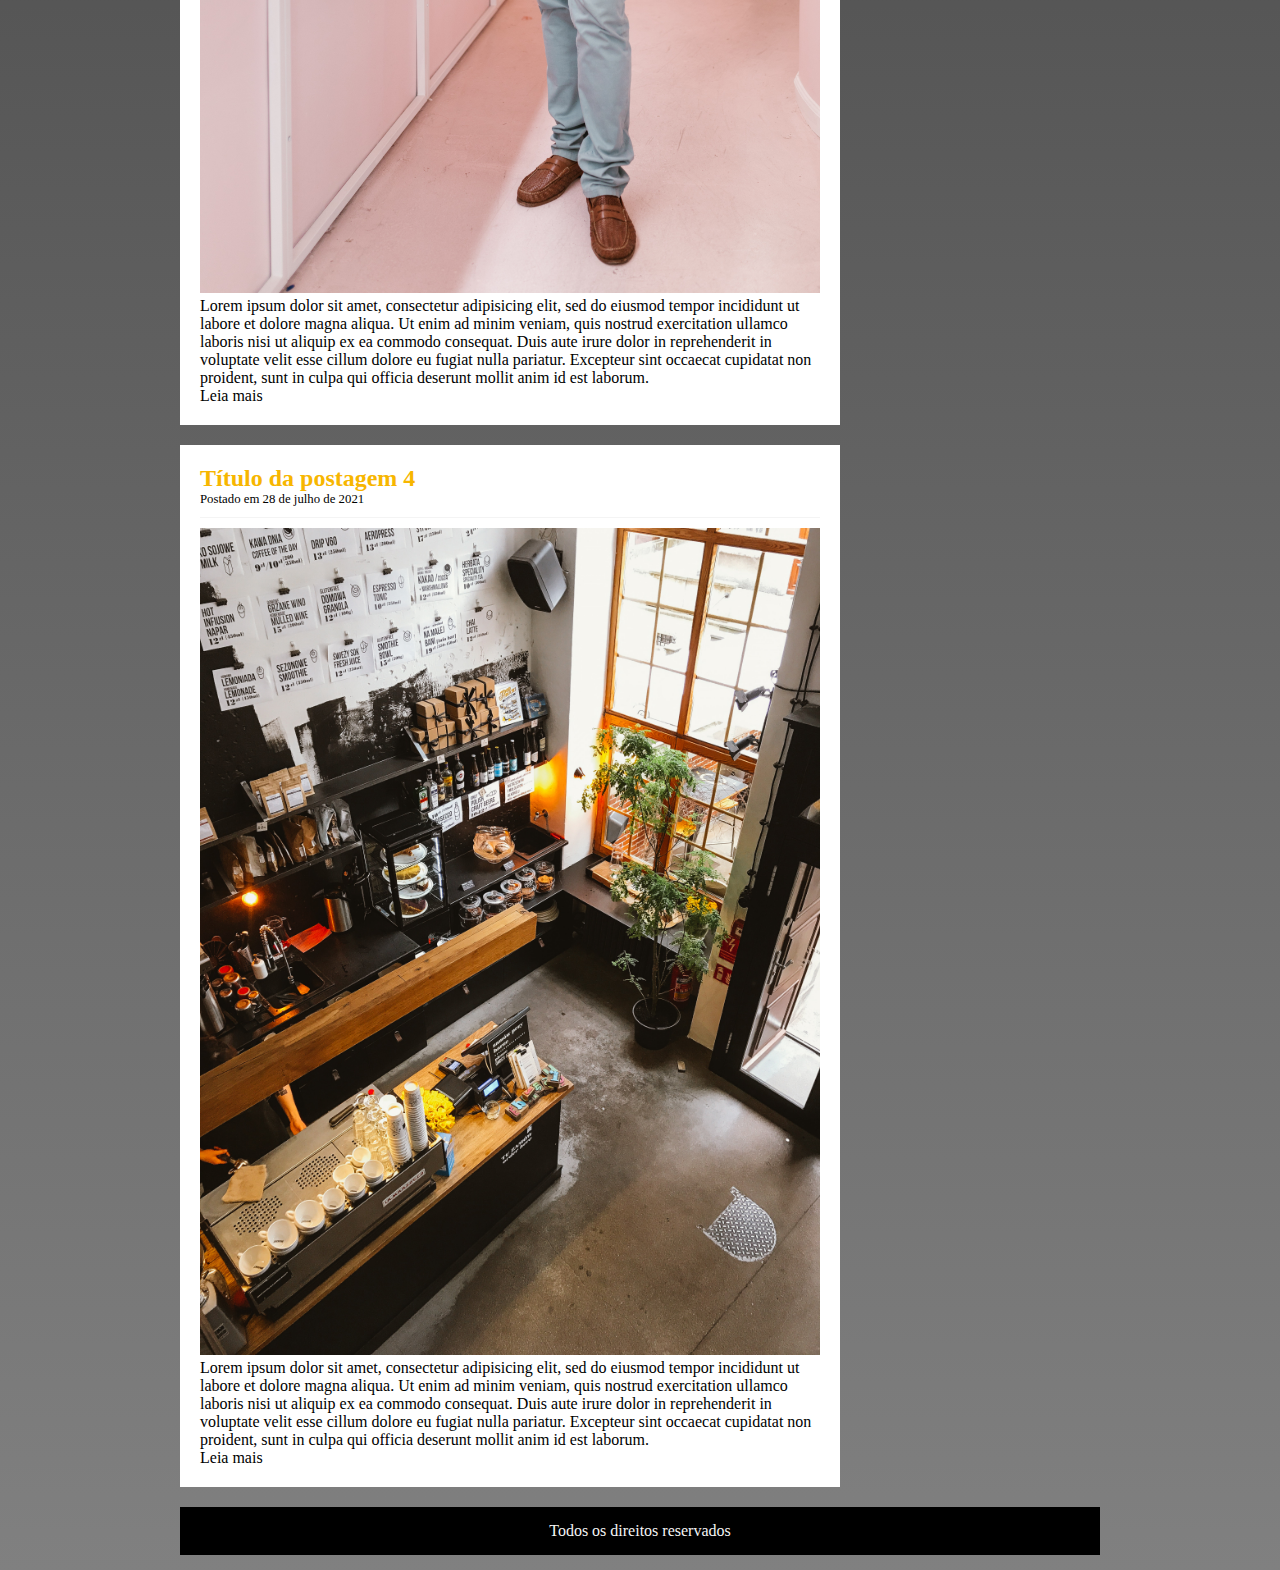
<file: barber_shop/produtos.html>
<!DOCTYPE html>
<html lang="pt-br">
    <head>
        <meta charset="UTF-8">
        <link rel="stylesheet" href="css/estilo.css">
        <meta http-equiv="X-UA-Compatible" content="IE=edge">
        <meta name="viewport" content="width=device-width, initial-scale=1.0">
        <title>Barber Shop - Seu novo visual em nossas mãos </title>
    </head>        
    <body> 

        <div id="area_cabecalho"> <!--inicio area cabecalho-->

            <div id="area_logo">
                <h1><span class="branco">Barber Shop</span></h1>
            </div>

            <div id="area_menu">   
                <a href="">Home</a>
                <a href="quemsomos.html">Quem somos</a>
                <a href="produtos.html">Produtos</a>
                <a href="logar.html">Logar</a>
                <a href="contato.html">Contato</a>
            </div>  

        </div><!--fim area cabecalho-->

        <div id="area_principal"> <!--inicio area principal--> 

            <div id="area_postagens"> <!--inicio area postagens-->

                <div class="postagem"> <!--abertura da postagem-->

                    <h2>Título da postagem 1</h2>
                    <span class="data_postagem">Postado em 29 de junho de 2021</span>

                    <img width="620px" src="imagens/kit_produtos1.jpeg">

                    <p>
                        Lorem ipsum dolor sit amet, consectetur adipisicing elit, sed do eiusmod
                        tempor incididunt ut labore et dolore magna aliqua. Ut enim ad minim veniam,
                        quis nostrud exercitation ullamco laboris nisi ut aliquip ex ea commodo
                        consequat. Duis aute irure dolor in reprehenderit in voluptate velit esse
                        cillum dolore eu fugiat nulla pariatur. Excepteur sint occaecat cupidatat non
                        proident, sunt in culpa qui officia deserunt mollit anim id est laborum.
                    </p>
                    <a href="">Leia mais</a>                   
                </div>  <!--fim da postagem-->

                <div class="postagem"> <!--abertura da postagem-->

                    <h2>Título da postagem 2</h2>
                    <span class="data_postagem">Postado em 08 de julho de 2021</span>

                    <img width="620px" src="imagens/kit_produtos2.jpeg">

                    <p>
                        Lorem ipsum dolor sit amet, consectetur adipisicing elit, sed do eiusmod
                        tempor incididunt ut labore et dolore magna aliqua. Ut enim ad minim veniam,
                        quis nostrud exercitation ullamco laboris nisi ut aliquip ex ea commodo
                        consequat. Duis aute irure dolor in reprehenderit in voluptate velit esse
                        cillum dolore eu fugiat nulla pariatur. Excepteur sint occaecat cupidatat non
                        proident, sunt in culpa qui officia deserunt mollit anim id est laborum.
                    </p>
                    <a href="">Leia mais</a>                   
                </div>  <!--fim da postagem-->

                <div class="postagem"> <!--abertura da postagem-->

                    <h2>Converse com um dos nossos atendentes</h2>
                    <span class="data_postagem">Postado em 20 de julho de 2021</span>

                    <img width="620px" src="imagens/kit_produtos3.jpeg">

                    <p>
                        Lorem ipsum dolor sit amet, consectetur adipisicing elit, sed do eiusmod
                        tempor incididunt ut labore et dolore magna aliqua. Ut enim ad minim veniam,
                        quis nostrud exercitation ullamco laboris nisi ut aliquip ex ea commodo
                        consequat. Duis aute irure dolor in reprehenderit in voluptate velit esse
                        cillum dolore eu fugiat nulla pariatur. Excepteur sint occaecat cupidatat non
                        proident, sunt in culpa qui officia deserunt mollit anim id est laborum.
                    </p>
                    <a href="">Leia mais</a>                   
                </div>  <!--fim da postagem-->

                <div class="postagem"> <!--abertura da postagem-->

                    <h2>Título da postagem 4</h2>
                    <span class="data_postagem">Postado em 28 de julho de 2021</span>

                    <img width="620px" src="imagens/kit_produtos4.jpeg">

                    <p>
                        Lorem ipsum dolor sit amet, consectetur adipisicing elit, sed do eiusmod
                        tempor incididunt ut labore et dolore magna aliqua. Ut enim ad minim veniam,
                        quis nostrud exercitation ullamco laboris nisi ut aliquip ex ea commodo
                        consequat. Duis aute irure dolor in reprehenderit in voluptate velit esse
                        cillum dolore eu fugiat nulla pariatur. Excepteur sint occaecat cupidatat non
                        proident, sunt in culpa qui officia deserunt mollit anim id est laborum.
                    </p>
                    <a href="">Leia mais</a>                   
                </div>  <!--fim da postagem-->

            </div><!--fim area postagens-->

            <div id="area_lateral"> <!--inicio da area de menu lateral-->

                <div class="conteudo_lateral"> <!--inicio conteudo lateral-->

                    <h3>Postagens recentes</h3>

                    <div class="postagem_lateral">
                        <p>
                            Lorem ipsum dolor sit amet, consectetur adipisicing elit, sed do eiusmod
                            tempor incididunt ut labore et dolore magna aliqua. Ut enim ad minim veniam,
                            quis nostrud exercitation ullamco laboris nisi ut aliquip ex ea commodo
                            consequat. Duis aute irure dolor in reprehenderit in voluptate velit esse
                            cillum dolore eu fugiat nulla pariatur. Excepteur sint occaecat cupidatat non
                            proident, sunt in culpa qui officia deserunt mollit anim id est laborum.
                        </p>
                        <a href="">Leia mais</a>
                    </div>


                    <div class="postagem_lateral">
                        <p>
                            Lorem ipsum dolor sit amet, consectetur adipisicing elit, sed do eiusmod
                            tempor incididunt ut labore et dolore magna aliqua. Ut enim ad minim veniam,
                            quis nostrud exercitation ullamco laboris nisi ut aliquip ex ea commodo
                            consequat. Duis aute irure dolor in reprehenderit in voluptate velit esse
                            cillum dolore eu fugiat nulla pariatur. Excepteur sint occaecat cupidatat non
                            proident, sunt in culpa qui officia deserunt mollit anim id est laborum.
                        </p>
                        <a href="">Leia mais</a>
                    </div>                    
                </div> <!--fim conteudo lateral-->

                <div class="conteudo_lateral"> <!--inicio conteudo lateral-->

                    <h3>Categorias</h3>

                    <a href="">Produtos para barba</a><br>

                    <a href="">Produtos para cabelo</a><br>

                    <a href="">Produtos para pele masculina</a><br>

                    <a href="">Perfumes e desodorantes</a><br>
                    
                </div> <!--fim conteudo lateral-->

                
            </div> <!--fim da area de menu lateral-->

            <div id="rodape">Todos os direitos reservados</div>

        </div> <!--fim area principal-->

    </body>
</html>
</file>
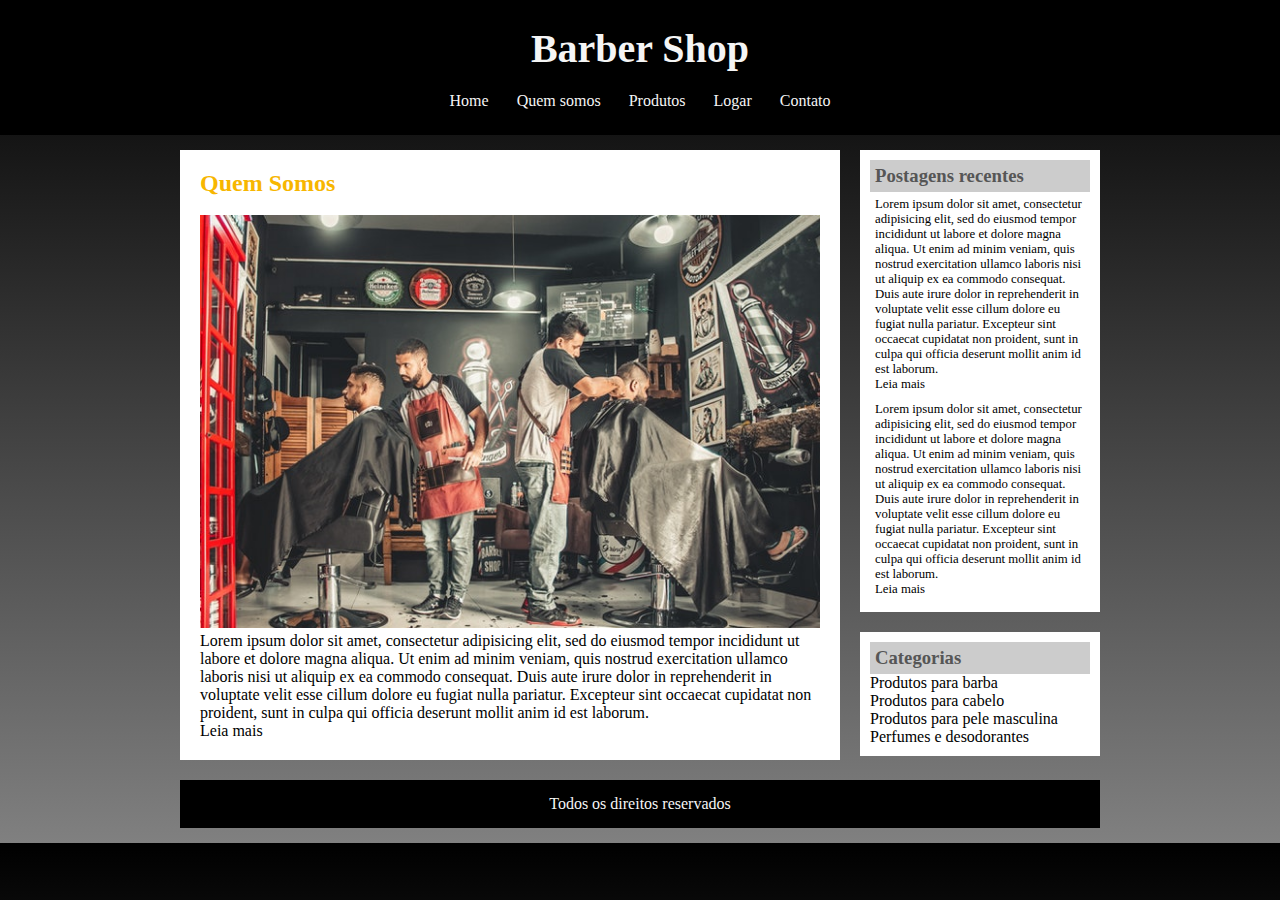
<file: barber_shop/quemsomos.html>
<!DOCTYPE html>
<html lang="pt-br">
    <head>
        <meta charset="UTF-8">
        <link rel="stylesheet" href="css/estilo.css">
        <meta http-equiv="X-UA-Compatible" content="IE=edge">
        <meta name="viewport" content="width=device-width, initial-scale=1.0">
        <title>Barber Shop - Seu novo visual em nossas mãos </title>
    </head>        
    <body> 

        <div id="area_cabecalho"> <!--inicio area cabecalho-->

            <div id="area_logo">
                <h1><span class="branco">Barber Shop</span></h1>
            </div>

            <div id="area_menu">   
                <a href="index.html">Home</a>
                <a href="">Quem somos</a>
                <a href="produtos.html">Produtos</a>
                <a href="logar.html">Logar</a>
                <a href="contato.html">Contato</a>
            </div>  

        </div><!--fim area cabecalho-->

        <div id="area_principal"> <!--inicio area principal--> 

            <div id="area_postagens"> <!--inicio area postagens-->

                <div class="postagem"> <!--abertura da postagem-->

                    <h2>Quem Somos</h2><br>                    

                    <img width="620px" src="imagens/barbearia1.jpg">

                    <p>
                        Lorem ipsum dolor sit amet, consectetur adipisicing elit, sed do eiusmod
                        tempor incididunt ut labore et dolore magna aliqua. Ut enim ad minim veniam,
                        quis nostrud exercitation ullamco laboris nisi ut aliquip ex ea commodo
                        consequat. Duis aute irure dolor in reprehenderit in voluptate velit esse
                        cillum dolore eu fugiat nulla pariatur. Excepteur sint occaecat cupidatat non
                        proident, sunt in culpa qui officia deserunt mollit anim id est laborum.
                    </p>
                    <a href="">Leia mais</a>                   
                </div>  <!--fim da postagem-->

               
            </div><!--fim area postagens-->

            <div id="area_lateral"> <!--inicio da area de menu lateral-->

                <div class="conteudo_lateral"> <!--inicio conteudo lateral-->

                    <h3>Postagens recentes</h3>

                    <div class="postagem_lateral">
                        <p>
                            Lorem ipsum dolor sit amet, consectetur adipisicing elit, sed do eiusmod
                            tempor incididunt ut labore et dolore magna aliqua. Ut enim ad minim veniam,
                            quis nostrud exercitation ullamco laboris nisi ut aliquip ex ea commodo
                            consequat. Duis aute irure dolor in reprehenderit in voluptate velit esse
                            cillum dolore eu fugiat nulla pariatur. Excepteur sint occaecat cupidatat non
                            proident, sunt in culpa qui officia deserunt mollit anim id est laborum.
                        </p>
                        <a href="">Leia mais</a>
                    </div>


                    <div class="postagem_lateral">
                        <p>
                            Lorem ipsum dolor sit amet, consectetur adipisicing elit, sed do eiusmod
                            tempor incididunt ut labore et dolore magna aliqua. Ut enim ad minim veniam,
                            quis nostrud exercitation ullamco laboris nisi ut aliquip ex ea commodo
                            consequat. Duis aute irure dolor in reprehenderit in voluptate velit esse
                            cillum dolore eu fugiat nulla pariatur. Excepteur sint occaecat cupidatat non
                            proident, sunt in culpa qui officia deserunt mollit anim id est laborum.
                        </p>
                        <a href="">Leia mais</a>
                    </div>                    
                </div> <!--fim conteudo lateral-->

                <div class="conteudo_lateral"> <!--inicio conteudo lateral-->

                    <h3>Categorias</h3>

                    <a href="">Produtos para barba</a><br>

                    <a href="">Produtos para cabelo</a><br>

                    <a href="">Produtos para pele masculina</a><br>

                    <a href="">Perfumes e desodorantes</a><br>
                    
                </div> <!--fim conteudo lateral-->

                
            </div> <!--fim da area de menu lateral-->

            <div id="rodape">Todos os direitos reservados</div>

        </div> <!--fim area principal-->

    </body>
</html>
</file>
<file: css/estilo.css>
* {
  margin: 0;
  padding: 0;
}

body {
  font-size: 1 em;
  font-family: Garamond;
  background-color: black;
}

/*
****Layout****
*/
#area_cabecalho {
  background-color: black;
  padding: 15px;
  text-align: center;
}

#area_logo,
#area_menu {
  padding: 10px;
}

#area_principal {
  width: 920px; /*largura*/
  margin: 0 auto;
  padding: 15px;
}

#area_postagens {
  width: 660px;
  float: left;
}
#area_lateral {
  width: 240px;
  float: right;
}

#infcontato {
  color: white;
}

.postagem {
  padding: 20px;
  margin-bottom: 20px;
  background: white;
}

.conteudo_lateral {
  background: white;
  padding: 10px;
  margin-bottom: 20px;
}

.conteudo_lateral a:hover {
  color: darkorange;
  background: black;
  text-decoration: none;
}

.postagem_lateral {
  font-size: 0.8em;
  padding: 5px;
}

#rodape {
  clear: both;
  text-align: center;
  padding: 15px;
  background: black;
  color: whitesmoke;
}

/*
***Formatação menu***
*/
a {
  text-decoration: none;
}

a:link,
a:visited {
  color: black;
}

a:hover {
  text-decoration: underline;
}

#area_cabecalho a:link,
#area_cabecalho a:visited {
  color: whitesmoke;
  padding: 8px 12px;
}

#area_cabecalho a:hover {
  color: darkorange;
  background: whitesmoke;
  text-decoration: none;
}

/*
***Formatações em geral***
*/

h1 {
  color: whitesmoke;
  font-size: 2.5em;
}

h2 {
  color: #f7b600;
}

h3 {
  color: #565656;
  background: #ccc;
  padding: 5px;
}

.data_postagem {
  font-size: 0.8em;
  border-bottom: 1px solid #f4f4f4;
  padding-bottom: 10px;
  margin-bottom: 10px;
  display: block;
}
</file>
<file: barber_shop/css/estilo.css>
*{
    margin: 0;
    padding: 0;
}

body{
    font-size: 1 em;
    font-family: Garamond;
     background-image: linear-gradient(to bottom , black, gray);
}

/*
****Layout****
*/
#area_cabecalho{
    background-color: black;
    padding: 15px;
    text-align: center;
}

#area_logo, #area_menu{
    padding: 10px;
}

#area_principal{
    width: 920px; /*largura*/
    margin: 0 auto;
    padding: 15px;
}

#area_postagens{
    width: 660px;
    float: left;
}
#area_lateral{
    width: 240px;
    float: right;
}

.postagem{
    padding: 20px;
    margin-bottom: 20px;
    background: white;
}

.conteudo_lateral{
    background: white;
    padding: 10px;
    margin-bottom: 20px;
}

.conteudo_lateral a:hover{
    color:darkorange;
    background: black;
    text-decoration: none;
}

.postagem_lateral{
    font-size: 0.8em;
    padding: 5px;
}

#rodape{
    clear: both;
    text-align: center;
    padding: 15px;
    background: black;
    color: whitesmoke;
}

/*
***Formatação menu***
*/
a{
    text-decoration: none;
}

a:link, a:visited{
    color: black;
}

a:hover{
    text-decoration: underline;
}

#area_cabecalho a:link, #area_cabecalho a:visited{
    color: whitesmoke;
    padding: 8px 12px;
}

#area_cabecalho a:hover{
    color:darkorange;
    background: whitesmoke;
    text-decoration: none;
}

/*
***Formatações em geral***
*/

h1{
    color: whitesmoke;
    font-size: 2.5em;
}


h2{
    color: #f7b600;
}

h3{
    color: #565656;
    background: #CCC;
    padding: 5px;
}

.data_postagem{
    font-size: 0.8em;
    border-bottom: 1px solid #f4f4f4;
    padding-bottom: 10px;
    margin-bottom: 10px;
    display: block;
}
</file>
